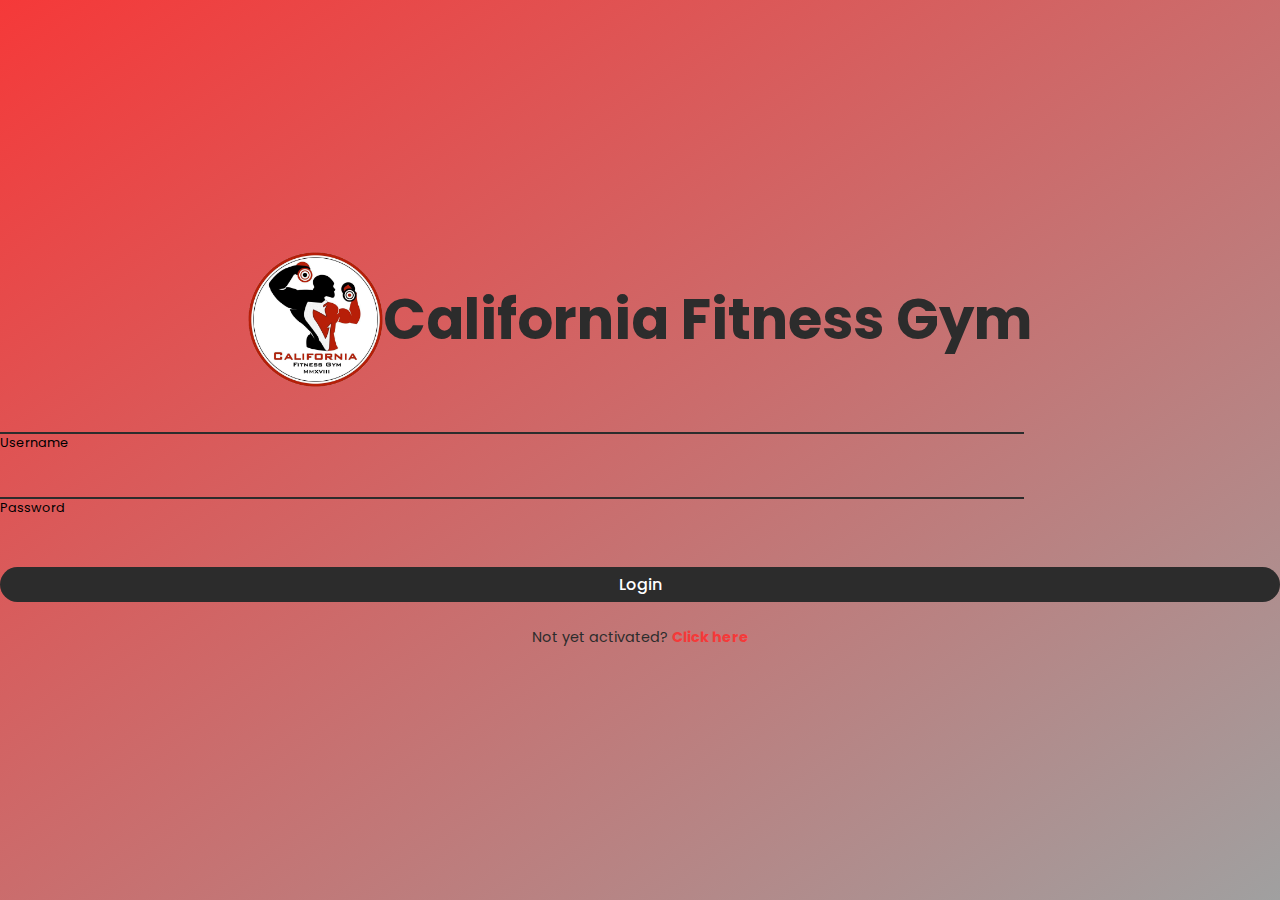
<file: index.html>
<!DOCTYPE html>
<html lang="en">
<head>
  <meta charset="UTF-8">
  <meta name="viewport" content="width=device-width, initial-scale=1.0">
  <link href="https://fonts.googleapis.com/css2?family=Poppins:wght@300;400;500;700;800&display=swap" rel="stylesheet">
  <link rel="stylesheet" href="./css/style.css">
  <link rel="icon" href="./img/gym_logo.png">
  <title>California Fitness Gym - Members</title>
  <style>
    .form-field {
      width: 80vw;
    }

    input {
      border-radius: 0 !important;
    }
  </style>
</head>
<body>
  <div class="full-page-loader" id="loader">
    <div class="loader"></div>
  </div>
  <main>
    <div class="logo">
      <img src="./img/gym_logo.png" alt="gym-logo">
      <p>California Fitness Gym</p>
    </div>
    <div class="sign-in">
      <div class="form-field">
        <input class="form-input" type="text" name="username">
        <label for="username">Username</label>
      </div>
      <div class="form-field">
        <input class="form-input" type="password" name="password">
        <label for="password">Password</label>
      </div>
      <button class="btn" id="login">Login</button>
    </div>
    <div class="activate">
      <p>Not yet activated? <span><a href="#" id="activate" class="text-red">Click here</a></span></p>
    </div>
  </main>

  <script>
    document.getElementById('activate').onclick = () => {
      document.getElementById('loader').style.display = 'flex';
      setTimeout(() => {
        window.location.href = './pages/activate.html';
      }, 500);
    }

    document.getElementById('login').onclick = () => {
      document.getElementById('loader').style.display = 'flex';
      setTimeout(() => {
        window.location.href = './pages/profile.html';
      }, 500);
    }
  </script>
</body>
</html>
</file>
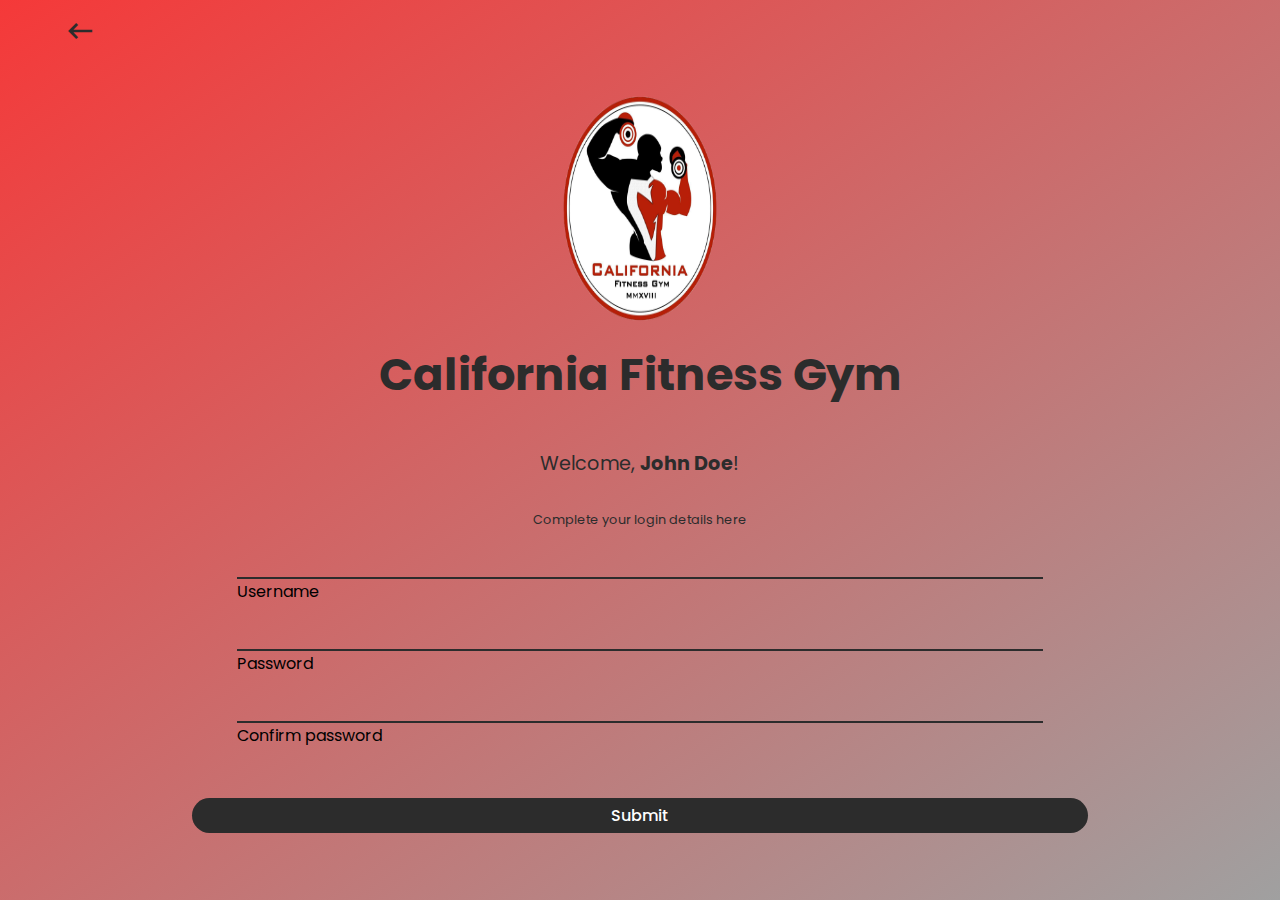
<file: pages/act-info.html>
<!DOCTYPE html>
<html lang="en">
<head>
  <meta charset="UTF-8">
  <meta name="viewport" content="width=device-width, initial-scale=1.0">
  <link href="https://fonts.googleapis.com/css2?family=Poppins:wght@300;400;500;700;800&display=swap" rel="stylesheet">
  <link rel="stylesheet" href="./../css/activate.css">
  <link rel="icon" href="./../img/gym_logo.png">
  <link href="https://fonts.googleapis.com/icon?family=Material+Icons" rel="stylesheet">
  <title>Activate</title>
  <style>
    .logo {
      margin-top: 0 !important;
      margin-bottom: 0 !important;
    }

    img {
      margin-top: 0 !important;
    }
  </style>
</head>
<body>
  <!-- Success Modal -->
  <div class="modal" id="modal">
    <div class="modal-sm">
      <h2 class="fw-normal text-center">Success!</h2>
      <br>
      <small>You have successfully activated your account! You will be redirected back to the login page.</small>
    </div>
  </div>

  <!-- Main -->
  <main>
    <div class="back">
      <a href="./../index.html"><i class="material-icons" style="font-size: 32px">keyboard_backspace</i></a>
    </div>
    <div class="logo">
      <img src="./../img/gym_logo.png" alt="gym-logo">
      <p>California Fitness Gym</p>
    </div>
    <div class="container">
      <div class="text-center">Welcome, <b>John Doe</b>! </div>
      <br>

      <div class="text-center">
        <small>
          Complete your login details here
        </small>
      </div>
      <div class="form-field">
        <input type="text" class="form-input" name="username">
        <label for="username">Username</label>
        <input type="text" class="form-input" name="password">
        <label for="password">Password</label>
        <input type="text" class="form-input" name="conf-password">
        <label for="conf-password">Confirm password</label>
      </div>
      <button class="btn" id="btn">Submit</button>
    </div>
  </main>

  <script>
    document.getElementById('btn').onclick = () => {
      document.getElementById('modal').style.display = 'flex';
      setTimeout(() => {
        window.location.href = "./../index.html";
      }, 3000);
    }
  </script>
</body>
</html>
</file>
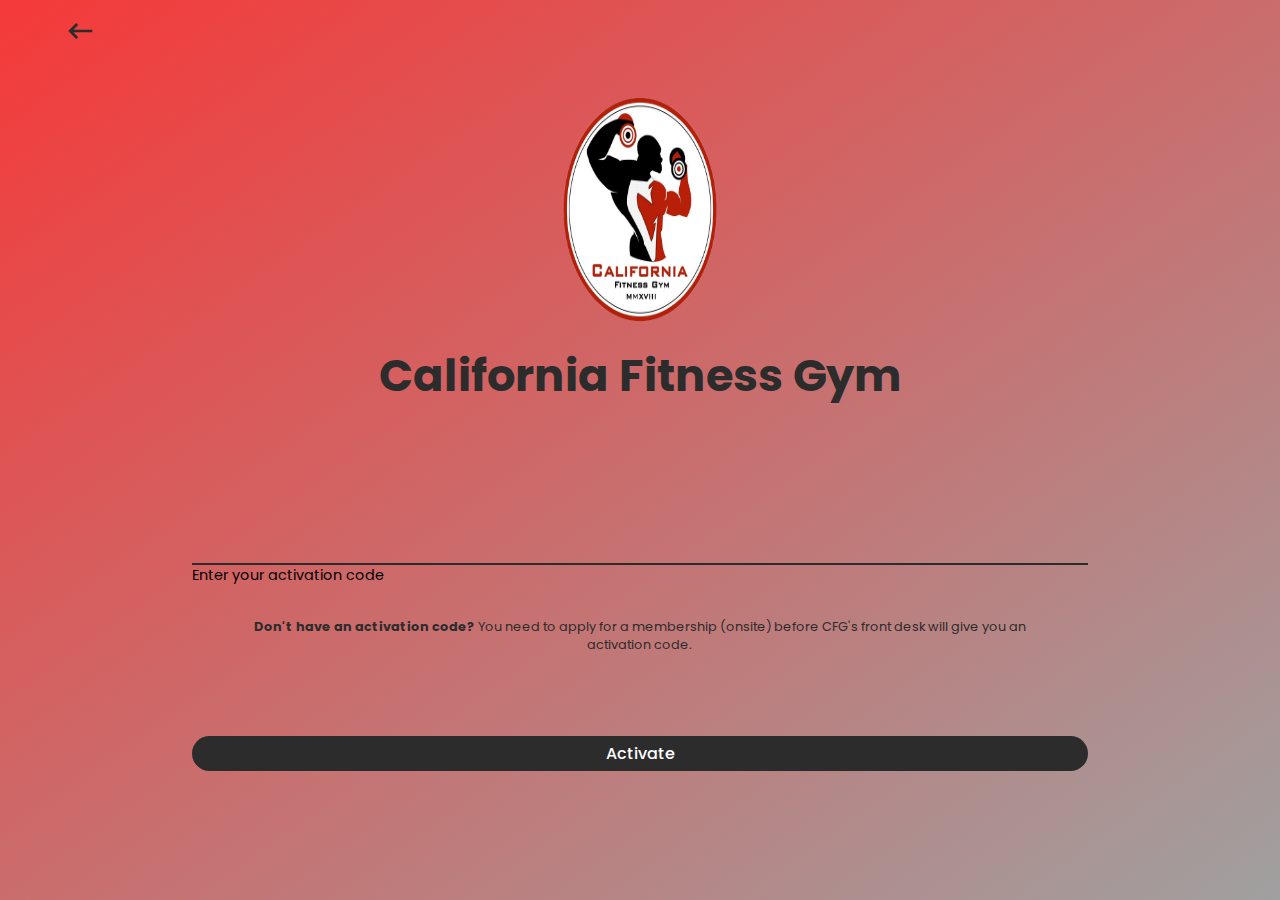
<file: pages/activate.html>
<!DOCTYPE html>
<html lang="en">
<head>
  <meta charset="UTF-8">
  <meta name="viewport" content="width=device-width, initial-scale=1.0">
  <link href="https://fonts.googleapis.com/css2?family=Poppins:wght@300;400;500;700;800&display=swap" rel="stylesheet">
  <link rel="stylesheet" href="./../css/activate.css">
  <link rel="icon" href="./../img/gym_logo.png">
  <link href="https://fonts.googleapis.com/icon?family=Material+Icons" rel="stylesheet">
  <title>Activate</title>
</head>
<body>
  <!-- Activate Modal -->
  <div class="modal" id="modal">
    <div class="modal-sm">
      <h3 class="fw-normal">Activation code successful!</h3>
      <br>
      <small>You will be redirected to another page. Please wait...</small>
    </div>
  </div>

  <!-- Main -->
  <main>
    <div class="back">
      <a href="./../index.html"><i class="material-icons" style="font-size: 32px">keyboard_backspace</i></a>
    </div>
    <div class="logo">
      <img src="./../img/gym_logo.png" alt="gym-logo">
      <p>California Fitness Gym</p>
    </div>
    <div class="container form-field">
      <input type="text" class="form-input" name="act-code">
      <label for="act-code" class="form-label" style="font-size: .9em;">Enter your activation code</label>
      <div>
        <p><b>Don't have an activation code?</b> You need to apply for a membership (onsite) before CFG's front desk
          will give you an activation code.</p>
      </div>
      <button class="btn">Activate</button>
    </div>
    <div style="height: 50px"></div>
  </main>

  <script>
    document.getElementsByTagName('button')[0].onclick = () => {
      document.getElementById('modal').style.display = 'flex';
      setTimeout(() => {
        window.location.href = "./act-info.html";
      }, 3000)
    }
  </script>
</body>
</html>
</file>
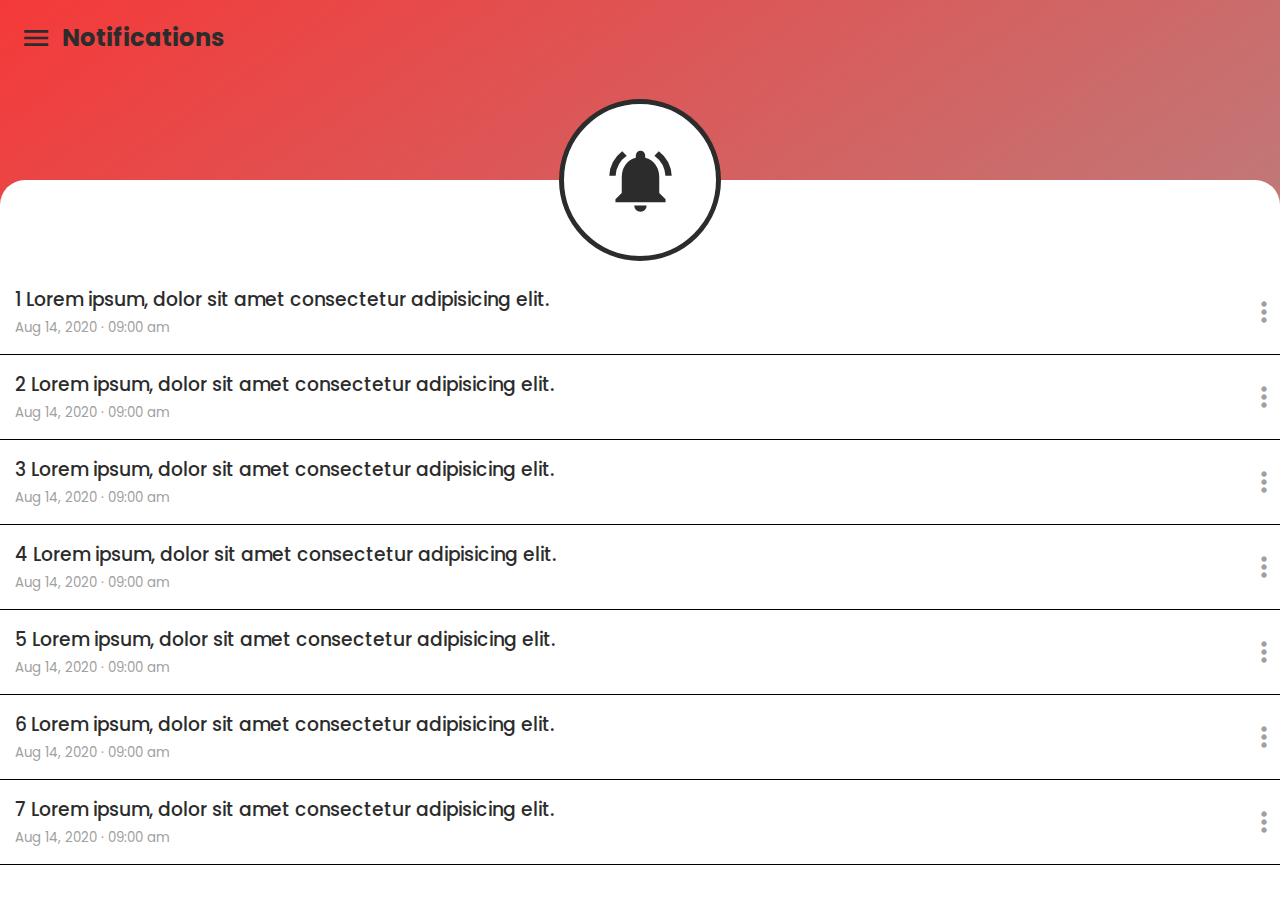
<file: pages/notifications.html>
<!DOCTYPE html>
<html lang="en">
<head>
  <meta charset="UTF-8">
  <meta name="viewport" content="width=device-width, initial-scale=1.0">
  <title>Promo Page</title>
  <link href="https://fonts.googleapis.com/css2?family=Poppins:wght@300;400;500;700;800&display=swap" rel="stylesheet">
  <link rel="stylesheet" href="./../css/default.css">
  <link rel="icon" href="./../img/gym_logo.png">
  <link href="https://fonts.googleapis.com/icon?family=Material+Icons" rel="stylesheet">

  <style>
    .main-cont {
      padding: 0 !important;
    }

    .notif-content {
      margin-top: 10vh;
      width: 100% !important;
      min-height: 60vh;
    }

    .no-notifs {
      display: none;
      justify-content: center;
      align-items: center;
      flex-direction: column;
    }

    .list-tile {
      display: flex;
      justify-content: space-between;
      border-bottom: 1px solid black;
    }

    .left {
      padding: 15px;
    }

    .right {
      display: flex;
      justify-content: center;
      align-items: center;
    }

    .right i {
      position: relative;
    }

    .popup {
      width: 200px;
      height: 40px;
      padding: 5px;
      background-color: white;
      z-index: 10 !important;
      border-radius: 5px;
      box-shadow: black 1px 1px 10px;
      position: absolute;
      right: 0;
      display: none;
      align-items: center;
    }
  </style>
</head>
<body>
  <div class="popup" id="popup">
    Delete notification
  </div>
  <!-- Logout confirmation modal -->
  <div class="modal" id="logout-modal">
    <div class="modal-sm">
      <p class="fw-600">Are you sure you want to logout?</p>
      <div style="height: 50px"></div>
      <div class="modal-footer">
        <a href="#" id="confirm-logout" class="text-red fw-600">Logout</a>
        <a href="#" id="cancel-logout">Cancel</a>
      </div>
    </div>
  </div>
  <div class="sidebar" id="sidebar">
    <i class="material-icons" style="font-size: 32px" id="back">keyboard_backspace</i>
    <div class="items">
      <a href="./profile.html">
        <span>
          <i class="material-icons">account_circle</i>
          <h2>Profile</h2>
        </span>
      </a>
      <a href="./pay.html">
        <span>
          <i class="material-icons">payment</i>
          <h2>Pay</h2>
        </span>
      </a>
      <a href="./promos.html">
        <span>
          <i class="material-icons">shopping_cart</i>
          <h2>Promos</h2>
        </span>
      </a>
      <a href="./payment_history.html">
        <span>
          <i class="material-icons">history</i>
          <h2>Payment History</h2>
        </span>
      </a>
      <a href="./program.html">
        <span>
          <i class="material-icons">settings</i>
          <h2>Program</h2>
        </span>
      </a>
      <a href="#" class="active">
        <span>
          <i class="material-icons">notifications_active</i>
          <h2>Notifications</h2>
        </span>
      </a>
      <a href="./tutorial.html">
        <span>
          <i class="material-icons">slow_motion_video</i>
          <h2>Tutorials</h2>
        </span>
      </a>
    </div>
    <div class="logout">
      <button class="btn btn-red" style="width: 80%" id="logout-btn">Logout</button>
    </div>
  </div>
  <main>
    <div class="menu">
      <i class="material-icons" style="font-size: 32px;" id="menu">menu</i>
      <h2>Notifications</h2>
    </div>
    <div class="icon-div">
      <div class="icon-cont">
        <i class="material-icons">notifications_active</i>
      </div>
    </div>
    <div class="main-cont">
      <div class="notif-content" id="notif-content">
        <div class="no-notifs" id="no-notif">
          <i class="material-icons text-disabled" style="font-size: 200px;">notifications_off</i>
          <h3 class="text-disabled fw-500">You have no new notifications</h3>
        </div>
        <div class="list-tile" id='1'>
          <div class="left">
            <h3 class="notif-message fw-500">
              1 Lorem ipsum, dolor sit amet consectetur adipisicing elit. 
            </h3>
            <small class="text-disabled">Aug 14, 2020 · 09:00 am</small>
          </div>
          <div class="right">
            <i class="material-icons text-disabled notif-more" data-id="1" style="font-size: 32px">more_vert</i>
          </div>
        </div>
        <div class="list-tile" id='2'>
          <div class="left">
            <h3 class="notif-message fw-500">
              2 Lorem ipsum, dolor sit amet consectetur adipisicing elit. 
            </h3>
            <small class="text-disabled">Aug 14, 2020 · 09:00 am</small>
          </div>
          <div class="right">
            <i class="material-icons text-disabled notif-more" data-id="2" style="font-size: 32px">more_vert</i>
          </div>
        </div>
        <div class="list-tile" id='3'>
          <div class="left">
            <h3 class="notif-message fw-500">
              3 Lorem ipsum, dolor sit amet consectetur adipisicing elit. 
            </h3>
            <small class="text-disabled">Aug 14, 2020 · 09:00 am</small>
          </div>
          <div class="right">
            <i class="material-icons text-disabled notif-more" data-id="3" style="font-size: 32px">more_vert</i>
          </div>
        </div>
        <div class="list-tile" id='4'>
          <div class="left">
            <h3 class="notif-message fw-500">
              4 Lorem ipsum, dolor sit amet consectetur adipisicing elit. 
            </h3>
            <small class="text-disabled">Aug 14, 2020 · 09:00 am</small>
          </div>
          <div class="right">
            <i class="material-icons text-disabled notif-more" data-id="4" style="font-size: 32px">more_vert</i>
          </div>
        </div>
        <div class="list-tile" id='5'>
          <div class="left">
            <h3 class="notif-message fw-500">
              5 Lorem ipsum, dolor sit amet consectetur adipisicing elit. 
            </h3>
            <small class="text-disabled">Aug 14, 2020 · 09:00 am</small>
          </div>
          <div class="right">
            <i class="material-icons text-disabled notif-more" data-id="5" style="font-size: 32px">more_vert</i>
          </div>
        </div>
        <div class="list-tile" id='6'>
          <div class="left">
            <h3 class="notif-message fw-500">
              6 Lorem ipsum, dolor sit amet consectetur adipisicing elit. 
            </h3>
            <small class="text-disabled">Aug 14, 2020 · 09:00 am</small>
          </div>
          <div class="right">
            <i class="material-icons text-disabled notif-more" data-id="6" style="font-size: 32px">more_vert</i>
          </div>
        </div>
        <div class="list-tile" id='7' id="asdf">
          <div class="left">
            <h3 class="notif-message fw-500">
              7 Lorem ipsum, dolor sit amet consectetur adipisicing elit. 
            </h3>
            <small class="text-disabled">Aug 14, 2020 · 09:00 am</small>
          </div>
          <div class="right">
            <i class="material-icons text-disabled notif-more" data-id="7" style="font-size: 32px">more_vert</i>
          </div>
        </div>
      </div>
    </div>
  </main>

  <script src="./../js/sidebar.js"></script>
  <script>
    window.onload = () => {
      if(document.getElementsByClassName('list-tile').length == 0) {
        let content = document.getElementById('notif-content');
        content.style.display = 'flex';
        content.style.justifyContent = 'center';
        content.style.alignItems = 'center';
        document.getElementById('no-notif').style.display = 'flex';
      } else {
        let content = document.getElementById('notif-content');
        content.style.display = 'block';
      }

      // popup
      let mores = document.getElementsByClassName('notif-more');
      let popup = document.getElementById('popup');
      for(let i = 0; i < mores.length; i++) {
        mores[i].addEventListener('click', (e) => {
          id = e.target.parentNode.parentNode.id;
          position = e.target.getBoundingClientRect().top;
          popup.style.top = `${position + 30}px`;
          popup.style.display = 'flex';
          document.getElementsByTagName('main')[0].style.overflow = 'hidden';
        });
      }
      
      popup.onclick = () => {
        document.getElementById(id).remove();
        popup.style.display = 'none';     
        if(document.getElementsByClassName('list-tile').length == 0) {
          let content = document.getElementById('notif-content');
          content.style.display = 'flex';
          content.style.justifyContent = 'center';
          content.style.alignItems = 'center';
          document.getElementById('no-notif').style.display = 'flex';
        } else {
          let content = document.getElementById('notif-content');
          content.style.display = 'block';
        }
      }

      document.onpointerdown = (e) => {
        if(e.target != popup) {
          if(popup.style.display == 'flex') {
            popup.style.display = 'none';
          }
        }
      }
    }
  </script>

</body>
</html>
</file>
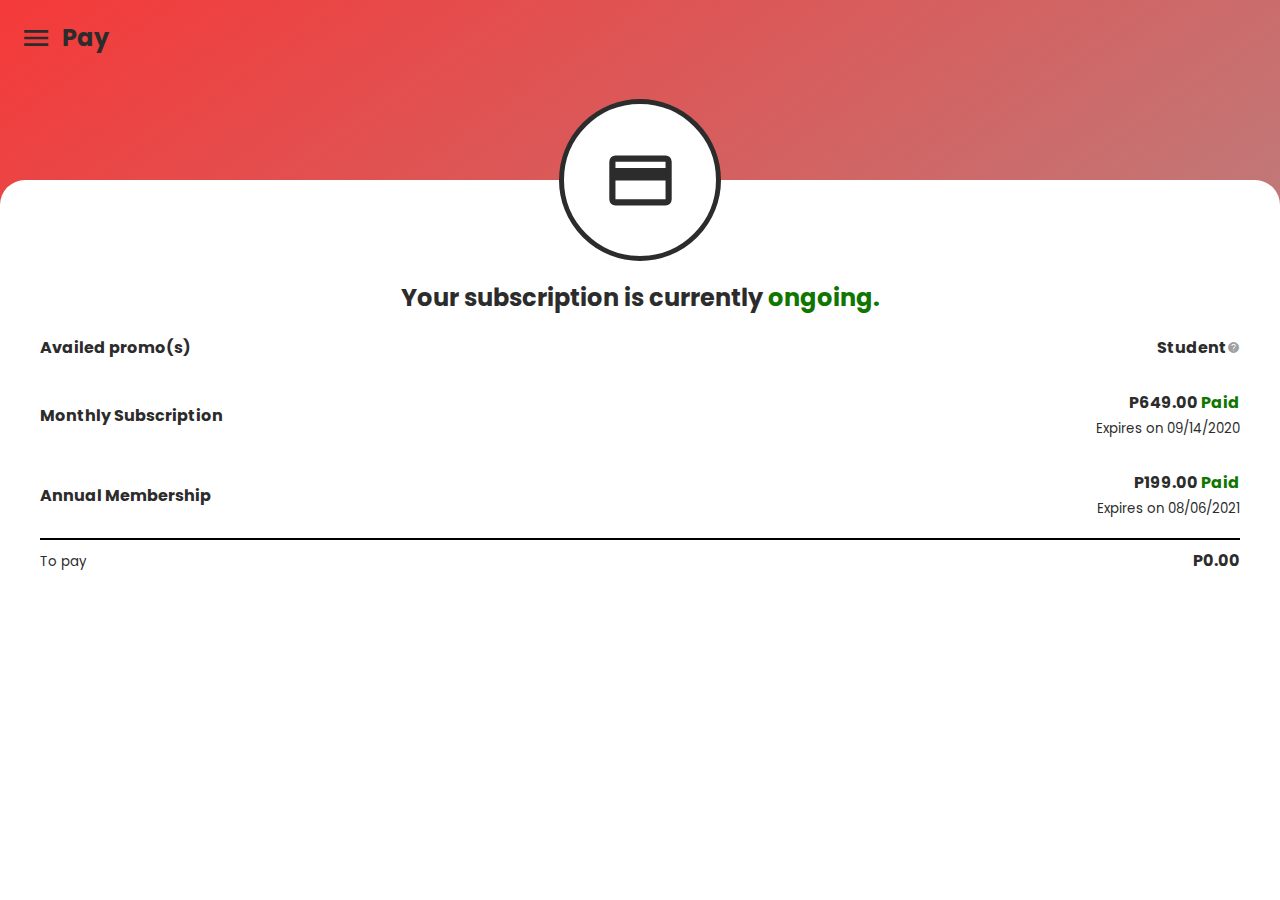
<file: pages/pay.html>
<!DOCTYPE html>
<html lang="en">
<head>
  <meta charset="UTF-8">
  <meta name="viewport" content="width=device-width, initial-scale=1.0">
  <title>Pay Page</title>
  <link href="https://fonts.googleapis.com/css2?family=Poppins:wght@300;400;500;700;800&display=swap" rel="stylesheet">
  <link rel="stylesheet" href="./../css/default.css">
  <link rel="icon" href="./../img/gym_logo.png">
  <link href="https://fonts.googleapis.com/icon?family=Material+Icons" rel="stylesheet">

  <style>
    .sub-cont {
      width: 100%;
      margin-top: 40px;
    }

    .modal-footer-btn {
      display: flex;
      justify-content: center;
      padding: 20px 20px 0 20px;
      width: 80%;
    }

    .list-div {
      margin-top: 20px;
      margin-bottom: 10px;
      display: flex;
      align-items: center;
      justify-content: space-between;
      width: 100%;
    }

    .list-item.left {
      width: 50%;
      text-align: left;
    }

    .list-item.right {
      width: 50%;
      text-align: right;
    }
  </style>
</head>
<body>
  <!-- Logout confirmation modal -->
  <div class="modal" id="logout-modal">
    <div class="modal-sm">
      <p class="fw-600">Are you sure you want to logout?</p>
      <div style="height: 50px"></div>
      <div class="modal-footer">
        <a href="#" id="confirm-logout" class="text-red fw-600">Logout</a>
        <a href="#" id="cancel-logout">Cancel</a>
      </div>
    </div>
  </div>
  <div class="sidebar" id="sidebar">
    <i class="material-icons" style="font-size: 32px" id="back">keyboard_backspace</i>
    <div class="items">
      <a href="./profile.html">
        <span>
          <i class="material-icons">account_circle</i>
          <h2>Profile</h2>
        </span>
      </a>
      <a href="#">
        <span class="active">
          <i class="material-icons">payment</i>
          <h2>Pay</h2>
        </span>
      </a>
      <a href="./promos.html">
        <span>
          <i class="material-icons">shopping_cart</i>
          <h2>Promos</h2>
        </span>
      </a>
      <a href="./payment_history.html">
        <span>
          <i class="material-icons">history</i>
          <h2>Payment History</h2>
        </span>
      </a>
      <a href="./program.html">
        <span>
          <i class="material-icons">settings</i>
          <h2>Program</h2>
        </span>
      </a>
      <a href="./notifications.html">
        <span>
          <i class="material-icons">notifications_active</i>
          <h2>Notifications</h2>
        </span>
      </a>
      <a href="./tutorial.html">
        <span>
          <i class="material-icons">slow_motion_video</i>
          <h2>Tutorials</h2>
        </span>
      </a>
    </div>
    <div class="logout">
      <button class="btn btn-red" style="width: 80%" id="logout-btn">Logout</button>
    </div>
  </div>
  <main>
    <div class="menu">
      <i class="material-icons" style="font-size: 32px;" id="menu">menu</i>
      <h2>Pay</h2>
    </div>
    <div class="icon-div">
      <div class="icon-cont">
        <i class="material-icons">payment</i>
      </div>
    </div>
    <div class="main-cont">
      <div class="content">
        <h2>Your subscription is currently <span class="text-green">ongoing.</span></h2>
        <div class="list-div">
          <div class="list-item left">
            <h4>Availed promo(s)</h4>
          </div>
          <div class="list-item right" style="display: flex; align-items: center !important; justify-content: flex-end;">
            <h4>Student</h4>
            <i class="material-icons text-disabled" style="font-size: 13px">help</i>
          </div>
        </div>
        <div class="list-div">
          <div class="list-item left">
            <h4>Monthly Subscription</h4>
          </div>
          <div class="list-item right">
            <h4>P649.00 <span class="text-green" id="paydate">Paid</span></h4>
            <small>Expires on 09/14/2020</small>
          </div>
        </div>
        <div class="list-div">
          <div class="list-item left">
            <h4>Annual Membership</h4>
          </div>
          <div class="list-item right">
            <h4>P199.00 <span class="text-green" id="paydate">Paid</span></h4>
            <small>Expires on 08/06/2021</small>
          </div>
        </div>
        <hr style="border: 1px solid black; width: 100%">
        <div class="list-div" style="margin-top: 0">
          <div class="list-item left">
            <small>To pay</small>
          </div>
          <div class="list-item right">
            <h4>P0.00</h4>
          </div>
        </div>
        <div id="smart-button-container" style="margin-top: 20px; width: 80vw; z-index: 1">
          <div style="text-align: center;">
            <div id="paypal-button-container"></div>
          </div>
        </div>
      </div>
    </div>
  </main>

  <script src="https://www.paypal.com/sdk/js?client-id=AYXeISRpvW_Zd2FLKTbdaTdMHrJLCGRoNeimz1g9SMBy-_mMNVduiP8fiSpvbd0QF8pXvSe-a7bZOgdn&currency=PHP&disable-funding=credit,card" data-sdk-integration-source="button-factory"></script>
  <script src="https://code.jquery.com/jquery-3.5.1.min.js" integrity="sha256-9/aliU8dGd2tb6OSsuzixeV4y/faTqgFtohetphbbj0=" crossorigin="anonymous"></script>
  <script src="./../js/sidebar.js"></script>
  <script>
    function initPayPalButton() {
      console.log()
      paypal.Buttons({
        style: {
          shape: 'pill',
          color: 'black',
          layout: 'vertical',
          label: 'pay',
        },

        createOrder: function(data, actions) {
          return actions.order.create({
            purchase_units: [
              {
                "amount": 
                { 
                  "currency_code":"PHP",
                  "value": 500
                },
              },
            ]
          });
        },

        onApprove: function(data, actions) {
          return actions.order.capture().then(function(details) {
            console.log(details)
          });
        },

        onError: function(err) {
          console.log(err);
        }
      }).render('#paypal-button-container');
    }
    initPayPalButton();
  </script>
</body>
</html>
</file>
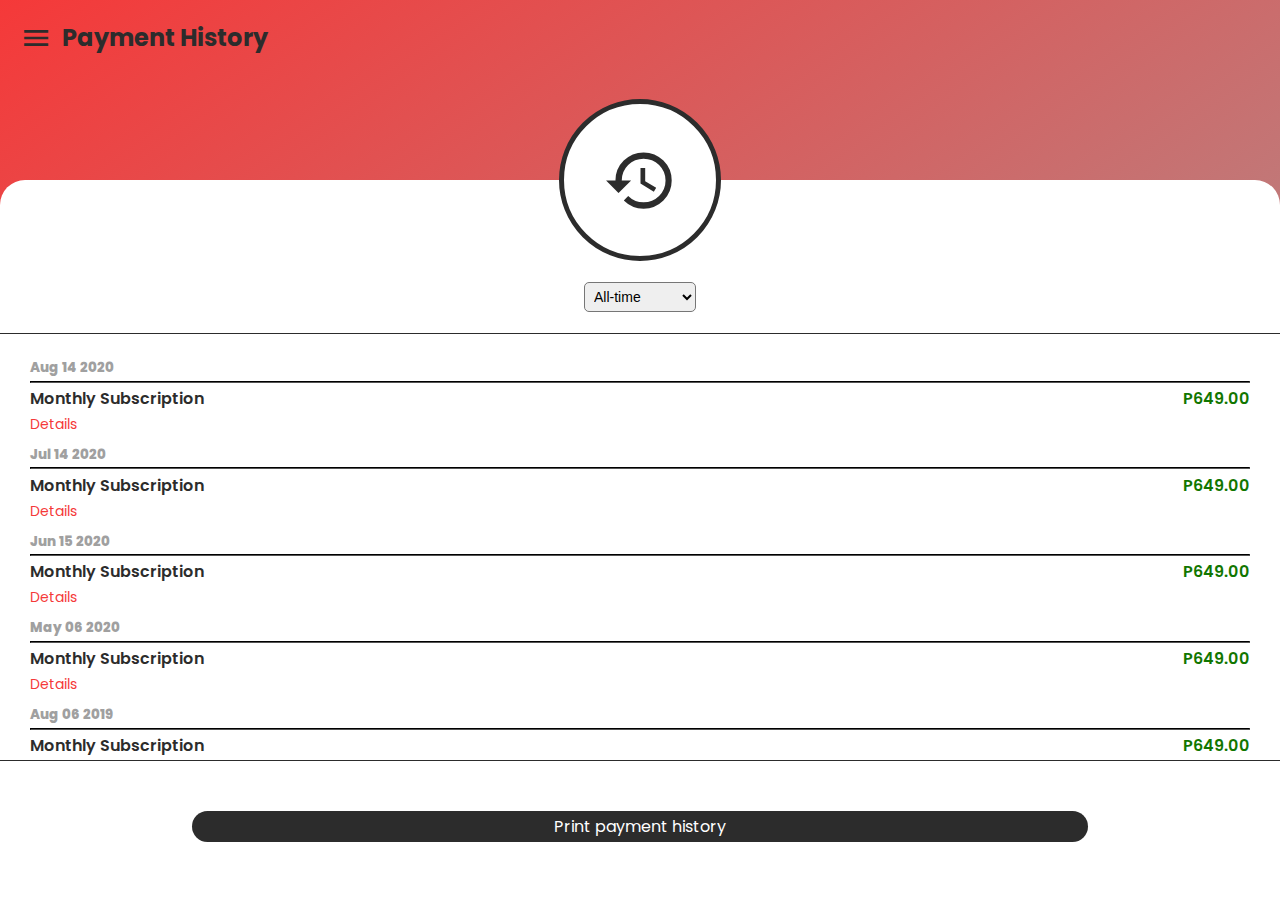
<file: pages/payment_history.html>
<!DOCTYPE html>
<html lang="en">
<head>
  <meta charset="UTF-8">
  <meta name="viewport" content="width=device-width, initial-scale=1.0">
  <title>Promo Page</title>
  <link href="https://fonts.googleapis.com/css2?family=Poppins:wght@300;400;500;700;800&display=swap" rel="stylesheet">
  <link rel="stylesheet" href="./../css/default.css">
  <link rel="icon" href="./../img/gym_logo.png">
  <link href="https://fonts.googleapis.com/icon?family=Material+Icons" rel="stylesheet">

  <style>
    main {
      overflow-y: hidden !important;
    }

    .main-cont {
      padding-left: 0 !important;
    }

    .button-cont {
      width: 100vw;
      padding: 0 !important;
      margin-top: 9vh;
      height: 8vh;
      display: flex;
      justify-content: center;
      align-items: center;
    }

    .button-cont select {
      padding: 5px;
      border-radius: 5px;
      font-size: 14px;
    }

    .history-div {
      border-top: 1px solid #2c2c2c;
      border-bottom: 1px solid #2c2c2c;
      width: 100vw;
      height: 47.5vh;
      overflow-y: scroll;
      overflow-x: hidden;
      padding-top: 20px;
      padding-left: 30px;
      padding-right: 30px;
    }

    .print-cont {
      display: flex;
      justify-content: center;
      align-items: center;
      width: 100vw;
    }

    .print-cont button {
      width: 70%;
    }

    .list-div {
      width: 100%;
      margin-bottom: 5px;
    }

    .list-div hr {
      margin-block-start: 0.1em !important;
      margin-block-end: 0.2em !important;
      border-color: black;
      border-width: 1px;
    }

    .list-div .list-content {
      display: flex;
      justify-content: space-between;
    }

    .list-content a {
      font-size: 14px;
    }
  </style>
</head>
<body>
  <!-- Logout confirmation modal -->
  <div class="modal" id="logout-modal">
    <div class="modal-sm">
      <p class="fw-600">Are you sure you want to logout?</p>
      <div style="height: 50px"></div>
      <div class="modal-footer">
        <a href="#" id="confirm-logout" class="text-red fw-600">Logout</a>
        <a href="#" id="cancel-logout">Cancel</a>
      </div>
    </div>
  </div>
  <div class="sidebar" id="sidebar">
    <i class="material-icons" style="font-size: 32px" id="back">keyboard_backspace</i>
    <div class="items">
      <a href="./profile.html">
        <span>
          <i class="material-icons">account_circle</i>
          <h2>Profile</h2>
        </span>
      </a>
      <a href="./pay.html">
        <span>
          <i class="material-icons">payment</i>
          <h2>Pay</h2>
        </span>
      </a>
      <a href="./promos.html">
        <span>
          <i class="material-icons">shopping_cart</i>
          <h2>Promos</h2>
        </span>
      </a>
      <a href="#" class="active">
        <span>
          <i class="material-icons">history</i>
          <h2>Payment History</h2>
        </span>
      </a>
      <a href="./program.html">
        <span>
          <i class="material-icons">settings</i>
          <h2>Program</h2>
        </span>
      </a>
      <a href="./notifications.html">
        <span>
          <i class="material-icons">notifications_active</i>
          <h2>Notifications</h2>
        </span>
      </a>
      <a href="./tutorial.html">
        <span>
          <i class="material-icons">slow_motion_video</i>
          <h2>Tutorials</h2>
        </span>
      </a>
    </div>
    <div class="logout">
      <button class="btn btn-red" style="width: 80%" id="logout-btn">Logout</button>
    </div>
  </div>
  <main>
    <div class="menu">
      <i class="material-icons" style="font-size: 32px;" id="menu">menu</i>
      <h2>Payment History</h2>
    </div>
    <div class="icon-div">
      <div class="icon-cont">
        <i class="material-icons">history</i>
      </div>
    </div>
    <div class="main-cont">
      <div class="button-cont">
        <select name="timestamp" id="timestamp">
          <option value="alltime" selected>All-time</option>
          <option value="today">Today</option>
          <option value="yesterday">Yesterday</option>
          <option value="last7days">Last 7 days</option>
          <option value="last30days">Last 30 days</option>
        </select>
      </div>
      <div class="history-div">
        <div class="list-div">
          <small class="payment-date fw-800 text-disabled">Aug 14 2020</small>
          <hr>
          <div class="list-content">
            <div class="left">
              <p class="payment-for fw-600">Monthly Subscription</p>
              <a href="#" class="text-red">Details</a>
            </div>
            <div class="right">
              <p class="payment-amount fw-600 text-green">P649.00</p>
            </div>
          </div>
        </div>
        <div class="list-div">
          <small class="payment-date fw-800 text-disabled">Jul 14 2020</small>
          <hr>
          <div class="list-content">
            <div class="left">
              <p class="payment-for fw-600">Monthly Subscription</p>
              <a href="#" class="text-red">Details</a>
            </div>
            <div class="right">
              <p class="payment-amount fw-600 text-green">P649.00</p>
            </div>
          </div>
        </div>
        <div class="list-div">
          <small class="payment-date fw-800 text-disabled">Jun 15 2020</small>
          <hr>
          <div class="list-content">
            <div class="left">
              <p class="payment-for fw-600">Monthly Subscription</p>
              <a href="#" class="text-red">Details</a>
            </div>
            <div class="right">
              <p class="payment-amount fw-600 text-green">P649.00</p>
            </div>
          </div>
        </div>
        <div class="list-div">
          <small class="payment-date fw-800 text-disabled">May 06 2020</small>
          <hr>
          <div class="list-content">
            <div class="left">
              <p class="payment-for fw-600">Monthly Subscription</p>
              <a href="#" class="text-red">Details</a>
            </div>
            <div class="right">
              <p class="payment-amount fw-600 text-green">P649.00</p>
            </div>
          </div>
        </div>
        <div class="list-div">
          <small class="payment-date fw-800 text-disabled">Aug 06 2019</small>
          <hr>
          <div class="list-content">
            <div class="left">
              <p class="payment-for fw-600">Monthly Subscription</p>
              <a href="#" class="text-red">Details</a>
            </div>
            <div class="right">
              <p class="payment-amount fw-600 text-green">P649.00</p>
            </div>
          </div>
          <div class="list-content">
            <div class="left">
              <p class="payment-for fw-600">Annual Membership</p>
              <a href="#" class="text-red">Details</a>
            </div>
            <div class="right">
              <p class="payment-amount fw-600 text-green">P199.00</p>
            </div>
          </div>
        </div>
      </div>
      <div class="print-cont">
        <button class="btn btn-reg">Print payment history</button>
      </div>
    </div>
  </main>

  <script src="./../js/sidebar.js"></script>
  <script>
    window.onload = () => {

    }
  </script>
</body>
</html>
</file>
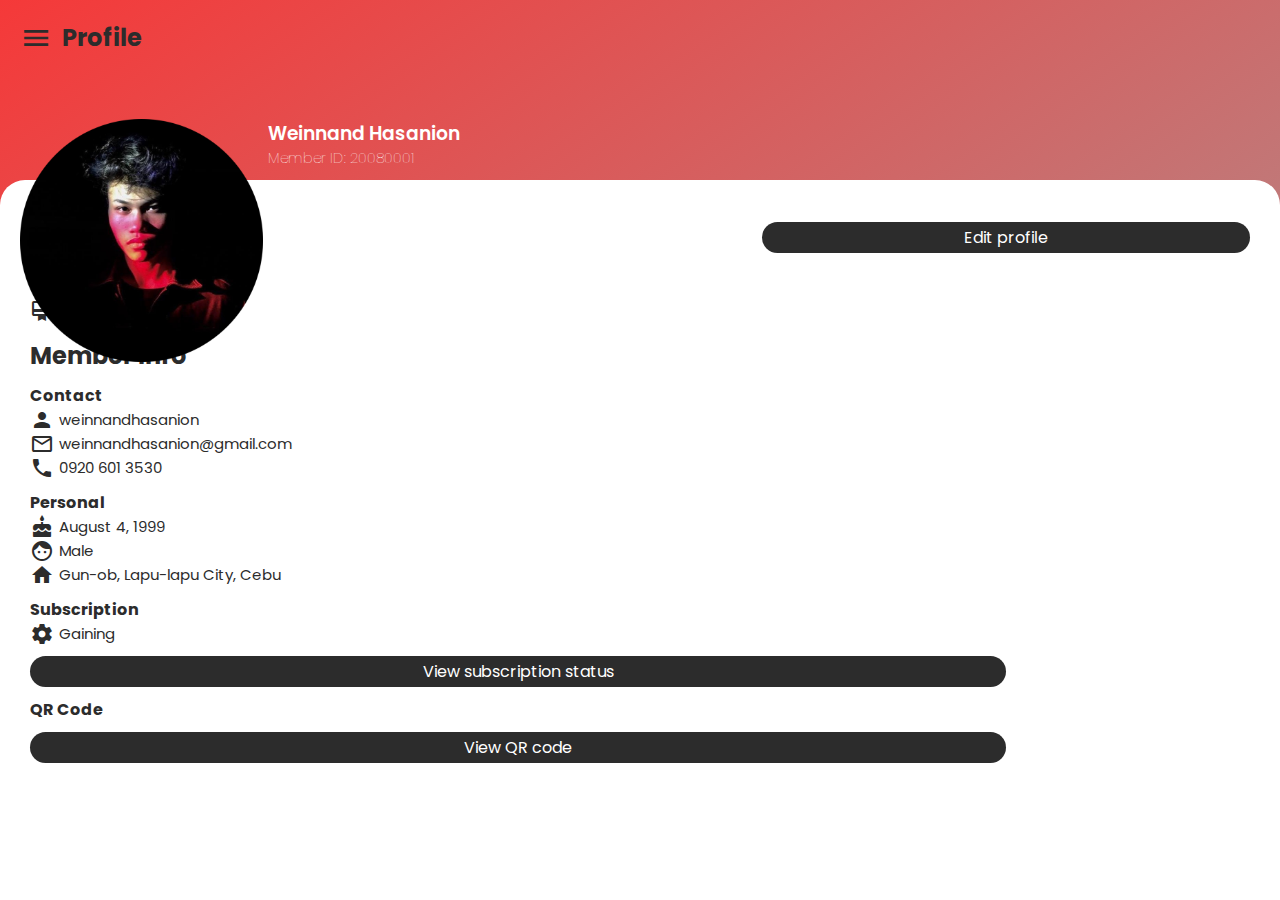
<file: pages/profile.html>
<!DOCTYPE html>
<html lang="en">
<head>
  <meta charset="UTF-8">
  <meta name="viewport" content="width=device-width, initial-scale=1.0">
  <title>Profile Page</title>
  <link href="https://fonts.googleapis.com/css2?family=Poppins:wght@300;400;500;700;800&display=swap" rel="stylesheet">
  <link rel="stylesheet" href="./../css/profile.css">
  <link rel="icon" href="./../img/gym_logo.png">
  <link href="https://fonts.googleapis.com/icon?family=Material+Icons" rel="stylesheet">

  <style>
    .sub-cont {
      width: 100%;
      margin-top: 40px;
    }

    .modal-footer-btn {
      display: flex;
      justify-content: center;
      padding: 20px 20px 0 20px;
      width: 80%;
    }

    .modal-footer-btn a {
      width: 100%;
    }
  </style>
</head>
<body>
  <!-- Logout confirmation modal -->
  <div class="modal" id="logout-modal">
    <div class="modal-sm">
      <p class="fw-600">Are you sure you want to logout?</p>
      <div style="height: 50px"></div>
      <div class="modal-footer">
        <a href="#" id="confirm-logout" class="text-red fw-600">Logout</a>
        <a href="#" id="cancel-logout">Cancel</a>
      </div>
    </div>
  </div>

  <div class="modal" id="subscription-modal">
    <div class="modal-lg">
      <div class="flex-column">
        <div class="close-modal">
          <span href="#" onclick="closeModal(this.parentNode.parentNode.parentNode.parentNode)">&#x2716;</span>
        </div>
        <h2 class="text-center">Your subscription is currently ongoing.</h2>
        <div class="sub-cont">
          <h3>Monthly Subscription</h3>
          <p class="fw-600">Paid</p>
          <p>Last payment: Aug 14, 2020</p>
          <p>Expires on: Sep 14, 2020</p>
        </div>
        <div class="sub-cont">
          <h3>Annual Subscription</h3>
          <p class="fw-600">Paid</p>
          <p>Last payment: Aug 06, 2020</p>
          <p>Expires on: Aug 06, 2021</p>
        </div>
        <div class="modal-footer-btn">
          <a href="./pay.html">
            <button class="btn btn-reg">Go to Pay page</button>
          </a>
        </div>
      </div>
    </div>
  </div>

  <div class="modal" id="qr-modal">
    <div class="modal-lg">
      <div class="flex-column">
        <div class="close-modal">
          <span href="#" onclick="closeModal(this.parentNode.parentNode.parentNode.parentNode)">&#x2716;</span>
        </div>
        <img src="./../img/qrCode.png" alt="" style="height: 250px" id="qr-code" readonly>
        <div style="height: 50px"></div>
        <p class="text-center"><b>This is your QR code.</b> Present this to the gym staff upon entrance to confirm your ongoing subscription.</p>
        <div class="modal-footer-btn">
          <button class="btn btn-reg" id="download-btn">Save as image</button>
        </div>
      </div>
    </div>
  </div>

  <div class="sidebar" id="sidebar">
    <i class="material-icons" style="font-size: 32px" id="back">keyboard_backspace</i>
    <div class="items">
      <a href="#">
        <span class="active">
          <i class="material-icons">account_circle</i>
          <h2>Profile</h2>
        </span>
      </a>
      <a href="./pay.html">
        <span>
          <i class="material-icons">payment</i>
          <h2>Pay</h2>
        </span>
      </a>
      <a href="./promos.html">
        <span>
          <i class="material-icons">shopping_cart</i>
          <h2>Promos</h2>
        </span>
      </a>
      <a href="./payment_history.html">
        <span>
          <i class="material-icons">history</i>
          <h2>Payment History</h2>
        </span>
      </a>
      <a href="./program.html">
        <span>
          <i class="material-icons">settings</i>
          <h2>Program</h2>
        </span>
      </a>
      <a href="./notifications.html">
        <span>
          <i class="material-icons">notifications_active</i>
          <h2>Notifications</h2>
        </span>
      </a>
      <a href="./tutorial.html">
        <span>
          <i class="material-icons">slow_motion_video</i>
          <h2>Tutorials</h2>
        </span>
      </a>
    </div>
    <div class="logout">
      <button class="btn btn-red" style="width: 80%" id="logout-btn">Logout</button>
    </div>
  </div>
  <main>
    <div class="menu">
      <i class="material-icons" style="font-size: 32px;" id="menu">menu</i>
      <h2>Profile</h2>
    </div>
    <div class="profile-cont">
      <img src="./../img/profile_pic.png" alt="profile_pic">
      <div class="name-id">
        <h3 class="profile-name fw-600 text-white" id="name">Weinnand Hasanion</h3>
        <h4 class="profile-id fw-100 text-white">Member ID: 20080001</h4>
      </div>
    </div>
    <div class="main-cont">
      <div class="edit-btn-cont">
        <button class="btn edit-btn btn-reg">Edit profile</button>
      </div>
      <div class="profile-details">
        <span>
          <i class="material-icons">date_range</i>
          <small>Member since Aug 2019</small>
        </span>
        <span>
          <i class="material-icons">card_membership</i>
          <small>Subscription ongoing</small>
        </span>
      </div>
      <div class="member-info">
        <h2>Member Info</h2>
        <div class="details">
          <h4>Contact</h4>
          <span>
            <i class="material-icons">person</i>
            <p>weinnandhasanion</p>
          </span>
          <span>
            <i class="material-icons">mail_outline</i>
            <p>weinnandhasanion@gmail.com</p>
          </span>
          <span>
            <i class="material-icons">phone</i>
            <p>0920 601 3530</p>
          </span>
        </div>
        <div class="details">
          <h4>Personal</h4>
          <span>
            <i class="material-icons">cake</i>
            <p>August 4, 1999</p>
          </span>
          <span>
            <i class="material-icons">face</i>
            <p>Male</p>
          </span>
          <span>
            <i class="material-icons">home</i>
            <p>Gun-ob, Lapu-lapu City, Cebu</p>
          </span>
        </div>
        <div class="details">
          <h4>Subscription</h4>
          <span>
            <i class="material-icons">settings</i>
            <p>Gaining</p>
          </span>
          <button class="btn btn-reg" id="subscription-btn">
            View subscription status
          </button>
        </div>
        <div class="details">
          <h4>QR Code</h4>
          <button class="btn btn-reg" id="qr-btn">View QR code</button>
        </div>
      </div>
    </div>
  </main>

  <script src="./../js/FileSaver.js"></script>
  <script src="./../js/sidebar.js"></script>
  <script>
    window.onload = () => {
      let subBtn = document.getElementById('subscription-btn');
      let subModal = document.getElementById('subscription-modal');
      
      // subscription modal
      subBtn.onclick = () => {
        subModal.style.display = 'flex';
        document.addEventListener('click', (e) => {
          if(e.target == subModal) {
            subModal.style.display = 'none';
          }
        });
      }

      let qrBtn = document.getElementById('qr-btn');
      let qrModal = document.getElementById('qr-modal');

      // qr modal
      qrBtn.onclick = () => {
        qrModal.style.display = 'flex';
        document.addEventListener('click', (e) => {
          if(e.target == qrModal) {
            qrModal.style.display = 'none';
          }
        });
      }

      let downloadBtn = document.getElementById('download-btn');
      let qr = document.getElementById('qr-code');

      downloadBtn.onclick = () => {
        let path = qr.getAttribute('src');
        let fileName = 'qr-code';

        saveAs(path, fileName);
      }

      closeModal = (elem) => {
        elem.style.display = 'none';
      }
    }
  </script>
</body>
</html>
</file>
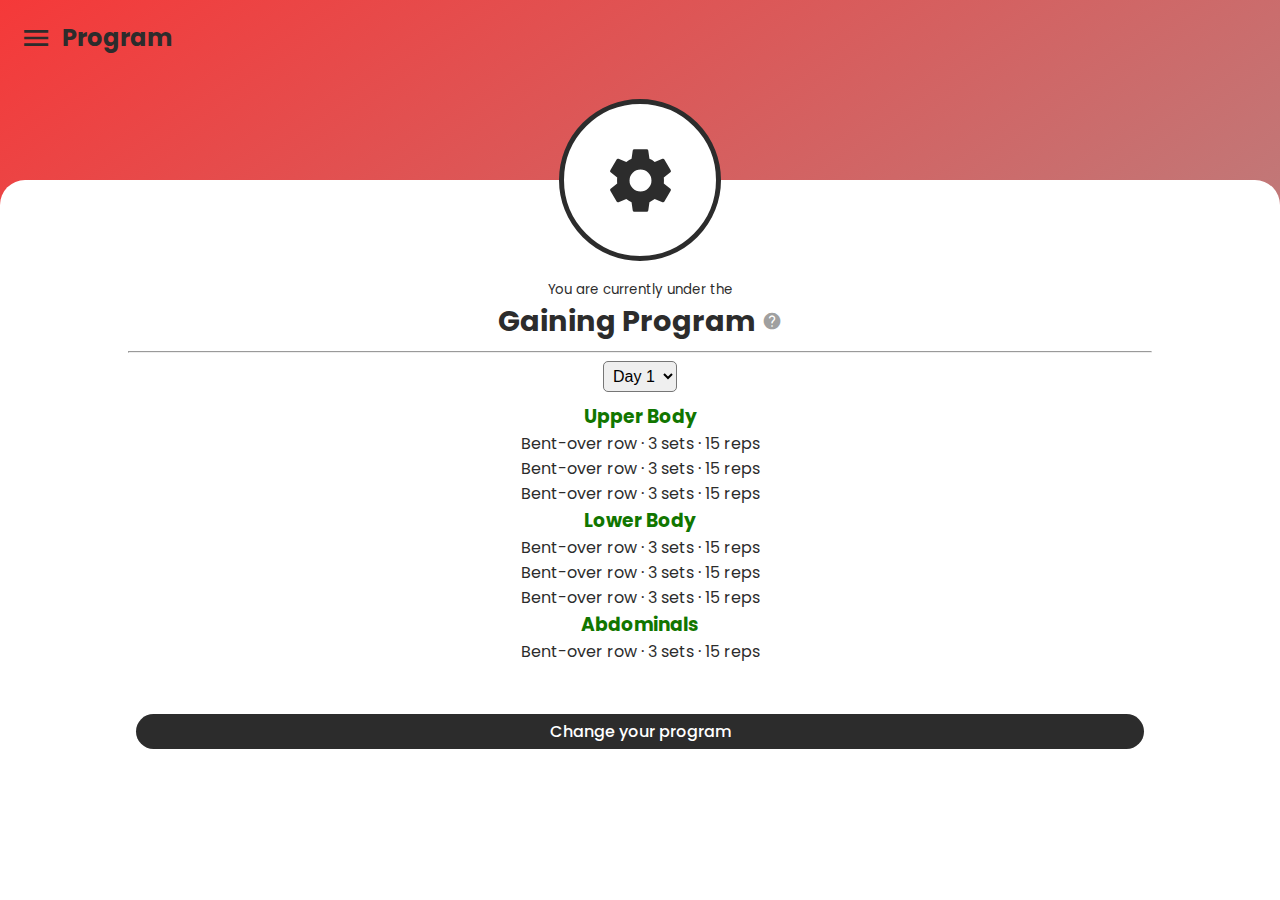
<file: pages/program.html>
<!DOCTYPE html>
<html lang="en">
<head>
  <meta charset="UTF-8">
  <meta name="viewport" content="width=device-width, initial-scale=1.0">
  <title>Promo Page</title>
  <link href="https://fonts.googleapis.com/css2?family=Poppins:wght@300;400;500;700;800&display=swap" rel="stylesheet">
  <link rel="stylesheet" href="./../css/default.css">
  <link rel="icon" href="./../img/gym_logo.png">
  <link href="https://fonts.googleapis.com/icon?family=Material+Icons" rel="stylesheet">

  <style>
    .main-cont {
      padding: 0 !important;
    }

    table {
      border: 1px solid black;
      border-collapse: collapse;
      width: 95%;
    }

    th, td {
      border: 1px solid black;
      padding: 3px;
    }

    .content button {
      width: 80%;
    }

    .content > select {
      padding: 5px;
      border-radius: 5px;
      font-size: 16px;
      margin-bottom: 10px;
    }
  </style>
</head>
<body>
  <!-- Logout confirmation modal -->
  <div class="modal" id="logout-modal">
    <div class="modal-sm">
      <p class="fw-600">Are you sure you want to logout?</p>
      <div style="height: 50px"></div>
      <div class="modal-footer">
        <a href="#" id="confirm-logout" class="text-red fw-600">Logout</a>
        <a href="#" id="cancel-logout">Cancel</a>
      </div>
    </div>
  </div>
  <div class="sidebar" id="sidebar">
    <i class="material-icons" style="font-size: 32px" id="back">keyboard_backspace</i>
    <div class="items">
      <a href="./profile.html">
        <span>
          <i class="material-icons">account_circle</i>
          <h2>Profile</h2>
        </span>
      </a>
      <a href="./pay.html">
        <span>
          <i class="material-icons">payment</i>
          <h2>Pay</h2>
        </span>
      </a>
      <a href="./promos.html">
        <span>
          <i class="material-icons">shopping_cart</i>
          <h2>Promos</h2>
        </span>
      </a>
      <a href="./payment_history.html">
        <span>
          <i class="material-icons">history</i>
          <h2>Payment History</h2>
        </span>
      </a>
      <a href="#" class="active">
        <span>
          <i class="material-icons">settings</i>
          <h2>Program</h2>
        </span>
      </a>
      <a href="./notifications.html">
        <span>
          <i class="material-icons">notifications_active</i>
          <h2>Notifications</h2>
        </span>
      </a>
      <a href="./tutorial.html">
        <span>
          <i class="material-icons">slow_motion_video</i>
          <h2>Tutorials</h2>
        </span>
      </a>
    </div>
    <div class="logout">
      <button class="btn btn-red" style="width: 80%" id="logout-btn">Logout</button>
    </div>
  </div>
  <main>
    <div class="menu">
      <i class="material-icons" style="font-size: 32px;" id="menu">menu</i>
      <h2>Program</h2>
    </div>
    <div class="icon-div">
      <div class="icon-cont">
        <i class="material-icons">settings</i>
      </div>
    </div>
    <div class="main-cont">
      <div class="content">
        <small>You are currently under the</small>
        <div style="display: flex">
          <h2 style="font-size: 1.8em">Gaining Program <i class="material-icons text-disabled" style="font-size: 20px">help</i></h2>
        </div>
        <hr style="width: 80vw;">
        <select id="programDay">
          <option value="1">Day 1</option>
          <option value="2">Day 2</option>
          <option value="3">Day 3</option>
        </select>
        <h3 class="text-green">Upper Body</h3>
        <p id="upper1">Bent-over row &#183; 3 sets &#183; 15 reps</p>
        <p id="upper2">Bent-over row &#183; 3 sets &#183; 15 reps</p>
        <p id="upper3">Bent-over row &#183; 3 sets &#183; 15 reps</p>
        <h3 class="text-green">Lower Body</h3>
        <p id="lower1">Bent-over row &#183; 3 sets &#183; 15 reps</p>
        <p id="lower2">Bent-over row &#183; 3 sets &#183; 15 reps</p>
        <p id="lower3">Bent-over row &#183; 3 sets &#183; 15 reps</p>
        <h3 class="text-green">Abdominals</h3>
        <p id="abdominal">Bent-over row &#183; 3 sets &#183; 15 reps</p>
        <button class="btn">Change your program</button>
      </div>
    </div>
  </main>

  <script src="./../js/sidebar.js"></script>
  <script>
    window.onload = () => {

    }
  </script>
</body>
</html>
</file>
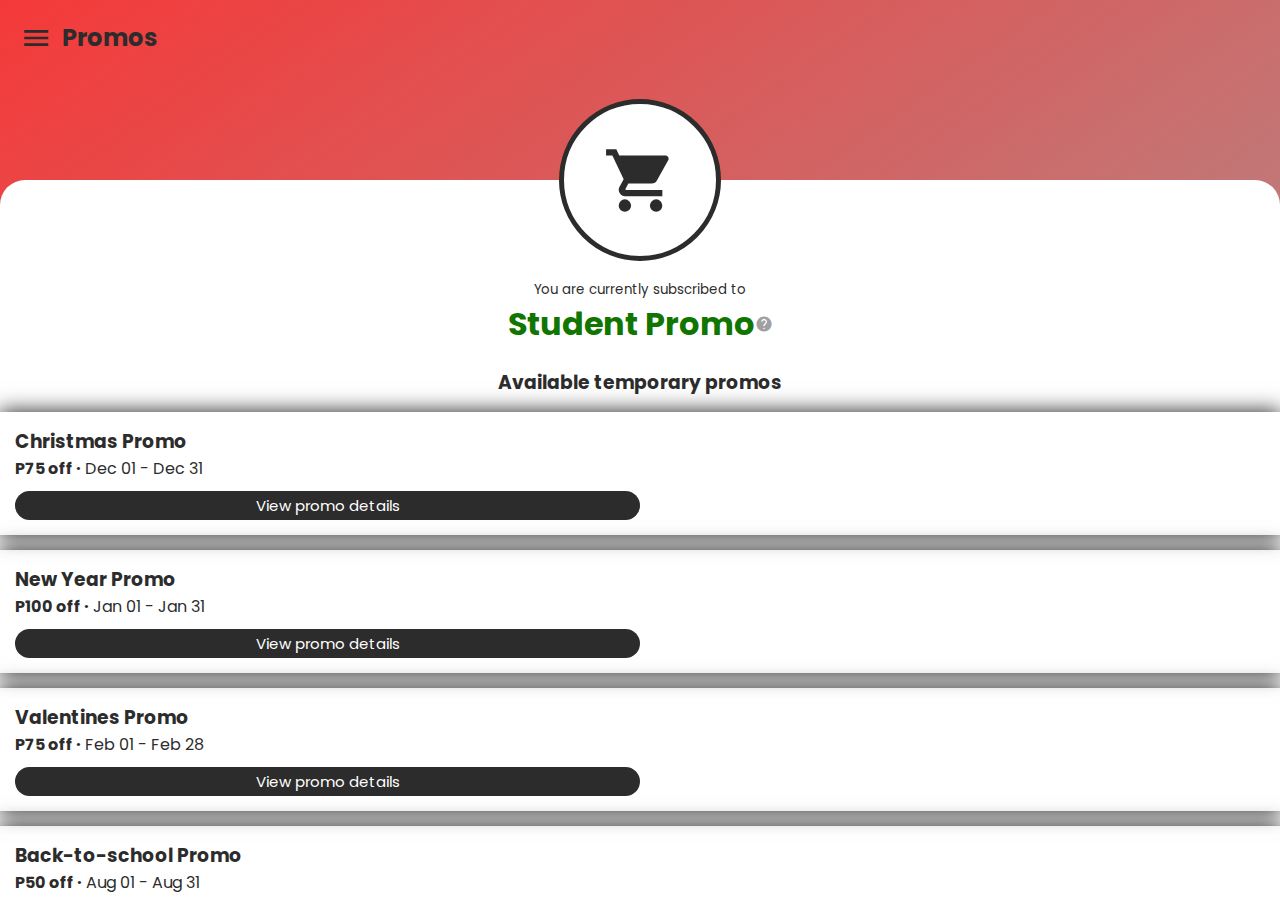
<file: pages/promos.html>
<!DOCTYPE html>
<html lang="en">
<head>
  <meta charset="UTF-8">
  <meta name="viewport" content="width=device-width, initial-scale=1.0">
  <title>Promo Page</title>
  <link href="https://fonts.googleapis.com/css2?family=Poppins:wght@300;400;500;700;800&display=swap" rel="stylesheet">
  <link rel="stylesheet" href="./../css/default.css">
  <link rel="icon" href="./../img/gym_logo.png">
  <link href="https://fonts.googleapis.com/icon?family=Material+Icons" rel="stylesheet">

  <style>
    .sub-cont {
      width: 100%;
      margin-top: 40px;
    }

    .modal-footer-btn {
      display: flex;
      justify-content: center;
      padding: 20px 20px 0 20px;
      width: 100%;
    }

    .promo-div {
      text-align: center;
      width: 100%;
      margin-top: 20px;
    }

    .promo-list-div {
      text-align: left;
      margin-left: -40px;
      width: 100vw;
      padding: 15px;
      margin-top: 15px;
    }

    .promo-list-div button {
      font-size: 15px;
      width: 50%;
      margin: 0 !important;
      margin-top: 10px !important;
    }
  </style>
</head>
<body>
  <div class="modal" id="promo-modal">
    <div class="modal-lg" id="promo-modal-check">
      <div class="close-modal">
        <span href="#" onclick="closeModal()">&#x2716;</span>
      </div>
      <h2 id="promo-name"></h2>
      <p>Lorem ipsum dolor sit amet, consectetur adipisicing elit. 
      Excepturi impedit reiciendis illo vel corrupti porro 
      consectetur optio obcaecati harum delectus quis laborum
      culpa ratione voluptas, ea vitae aliquid rem ab.</p>
      <div class="modal-footer-btn">
        <button class="btn btn-green">Avail promo</button>
      </div>
    </div>

  </div>
  <!-- Logout confirmation modal -->
  <div class="modal" id="logout-modal">
    <div class="modal-sm">
      <p class="fw-600">Are you sure you want to logout?</p>
      <div style="height: 50px"></div>
      <div class="modal-footer">
        <a href="#" id="confirm-logout" class="text-red fw-600">Logout</a>
        <a href="#" id="cancel-logout">Cancel</a>
      </div>
    </div>
  </div>
  <div class="sidebar" id="sidebar">
    <i class="material-icons" style="font-size: 32px" id="back">keyboard_backspace</i>
    <div class="items">
      <a href="./profile.html">
        <span>
          <i class="material-icons">account_circle</i>
          <h2>Profile</h2>
        </span>
      </a>
      <a href="./pay.html">
        <span>
          <i class="material-icons">payment</i>
          <h2>Pay</h2>
        </span>
      </a>
      <a href="#">
        <span class="active">
          <i class="material-icons">shopping_cart</i>
          <h2>Promos</h2>
        </span>
      </a>
      <a href="./payment_history.html">
        <span>
          <i class="material-icons">history</i>
          <h2>Payment History</h2>
        </span>
      </a>
      <a href="./program.html">
        <span>
          <i class="material-icons">settings</i>
          <h2>Program</h2>
        </span>
      </a>
      <a href="./notifications.html">
        <span>
          <i class="material-icons">notifications_active</i>
          <h2>Notifications</h2>
        </span>
      </a>
      <a href="./tutorial.html">
        <span>
          <i class="material-icons">slow_motion_video</i>
          <h2>Tutorials</h2>
        </span>
      </a>
    </div>
    <div class="logout">
      <button class="btn btn-red" style="width: 80%" id="logout-btn">Logout</button>
    </div>
  </div>
  <main>
    <div class="menu">
      <i class="material-icons" style="font-size: 32px;" id="menu">menu</i>
      <h2>Promos</h2>
    </div>
    <div class="icon-div">
      <div class="icon-cont">
        <i class="material-icons">shopping_cart</i>
      </div>
    </div>
    <div class="main-cont">
      <div class="content">
        <small>You are currently subscribed to</small>
        <span style="display: flex; align-items: center;">
          <h1 class="text-green">Student Promo</h1>
          <i class="material-icons text-disabled" style="font-size: 18px">help</i>
        </span>
        <div class="promo-div">
          <h3>Available temporary promos</h3>
          <div class="promo-list-div text-primary shadow-1">
            <h3>Christmas Promo</h3>
            <p><strong>P75 off &#x00B7</strong> Dec 01 - Dec 31</p>
            <button class="btn btn-reg" promo-name="Christmas" onclick="showPromo(this)">View promo details</button>
          </div>
          <div class="promo-list-div text-primary shadow-1">
            <h3>New Year Promo</h3>
            <p><strong>P100 off &#x00B7</strong> Jan 01 - Jan 31</p>
            <button class="btn btn-reg" promo-name="New Year" onclick="showPromo(this)">View promo details</button>
          </div>
          <div class="promo-list-div text-primary shadow-1">
            <h3>Valentines Promo</h3>
            <p><strong>P75 off &#x00B7</strong> Feb 01 - Feb 28</p>
            <button class="btn btn-reg" promo-name="Valentines" onclick="showPromo(this)">View promo details</button>
          </div>
          <div class="promo-list-div text-primary shadow-1">
            <h3>Back-to-school Promo</h3>
            <p><strong>P50 off &#x00B7</strong> Aug 01 - Aug 31</p>
            <button class="btn btn-reg" promo-name="Back-to-school" onclick="showPromo(this)">View promo details</button>
          </div>
        </div>
      </div>
    </div>
  </main>

  <script src="./../js/sidebar.js"></script>
  <script>
    window.onload = () => {
      showPromo = (elem) => {
        let promoModal = document.getElementById('promo-modal');
        let promoName = document.getElementById('promo-name');
        let name = elem.getAttribute('promo-name');

        promoName.innerText = `${name} Promo`;
        promoModal.style.display = 'flex';
      }

      closeModal = () => {
        document.getElementById('promo-modal').style.display = 'none';
      }

      document.addEventListener('click', (evt) => {
        let target = evt.target;
        let modal = document.getElementById('promo-modal');
        let checkModal = document.getElementById('promo-modal-check')
        let buttons = document.getElementsByClassName('btn btn-reg');

        do {
          for(let i = 0; i<buttons.length; i++) {
            if(target == buttons[i] || target == checkModal) {
              return;
            }
          }

          target = target.parentNode;
        } while(target);
        modal.style.display = 'none';
      })
    }
  </script>
</body>
</html>
</file>
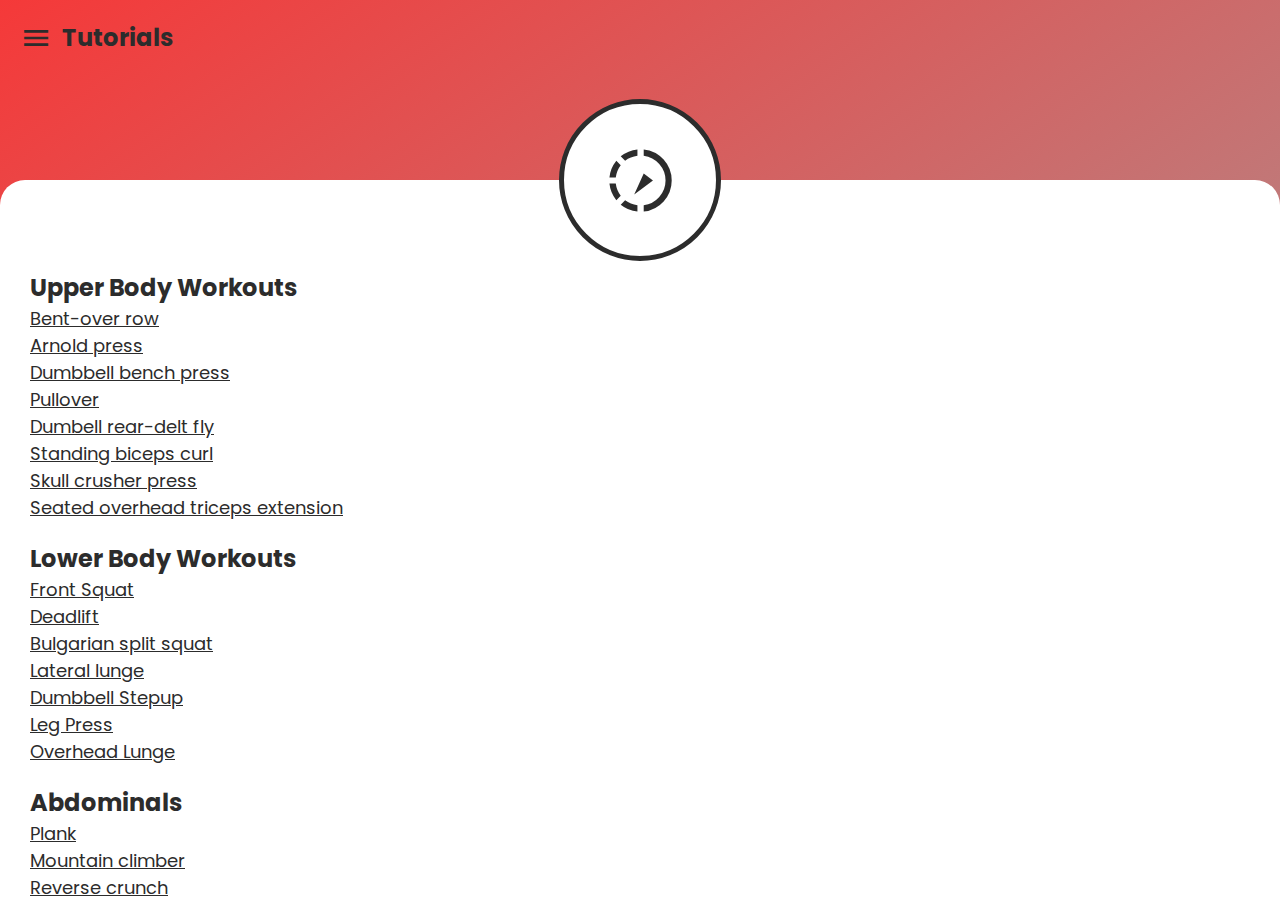
<file: pages/tutorial.html>
<!DOCTYPE html>
<html lang="en">
<head>
  <meta charset="UTF-8">
  <meta name="viewport" content="width=device-width, initial-scale=1.0">
  <title>Promo Page</title>
  <link href="https://fonts.googleapis.com/css2?family=Poppins:wght@300;400;500;700;800&display=swap" rel="stylesheet">
  <link rel="stylesheet" href="./../css/default.css">
  <link rel="icon" href="./../img/gym_logo.png">
  <link href="https://fonts.googleapis.com/icon?family=Material+Icons" rel="stylesheet">

  <style>
    .tutorial-content {
      margin-top: 10vh;
    }

    .cont {
      display: flex;
      flex-direction: column;
      margin-bottom: 20px;
    }

    a {
      text-decoration: underline;
      font-size: 18px;
    }
  </style>
</head>
<body>
  <!-- Logout confirmation modal -->
  <div class="modal" id="logout-modal">
    <div class="modal-sm">
      <p class="fw-600">Are you sure you want to logout?</p>
      <div style="height: 50px"></div>
      <div class="modal-footer">
        <a href="#" id="confirm-logout" class="text-red fw-600">Logout</a>
        <a href="#" id="cancel-logout">Cancel</a>
      </div>
    </div>
  </div>
  <div class="sidebar" id="sidebar">
    <i class="material-icons" style="font-size: 32px" id="back">keyboard_backspace</i>
    <div class="items">
      <a href="./profile.html">
        <span>
          <i class="material-icons">account_circle</i>
          <h2>Profile</h2>
        </span>
      </a>
      <a href="./pay.html">
        <span>
          <i class="material-icons">payment</i>
          <h2>Pay</h2>
        </span>
      </a>
      <a href="./promos.html">
        <span>
          <i class="material-icons">shopping_cart</i>
          <h2>Promos</h2>
        </span>
      </a>
      <a href="./payment_history.html">
        <span>
          <i class="material-icons">history</i>
          <h2>Payment History</h2>
        </span>
      </a>
      <a href="./program.html">
        <span>
          <i class="material-icons">settings</i>
          <h2>Program</h2>
        </span>
      </a>
      <a href="./notifications.html">
        <span>
          <i class="material-icons">notifications_active</i>
          <h2>Notifications</h2>
        </span>
      </a>
      <a href="#" class="active">
        <span>
          <i class="material-icons">slow_motion_video</i>
          <h2>Tutorials</h2>
        </span>
      </a>
    </div>
    <div class="logout">
      <button class="btn btn-red" style="width: 80%" id="logout-btn">Logout</button>
    </div>
  </div>
  <main>
    <div class="menu">
      <i class="material-icons" style="font-size: 32px;" id="menu">menu</i>
      <h2>Tutorials</h2>
    </div>
    <div class="icon-div">
      <div class="icon-cont">
        <i class="material-icons">slow_motion_video</i>
      </div>
    </div>
    <div class="main-cont">
      <div class="tutorial-content">
        <div class="cont">
          <h2>Upper Body Workouts</h2>
          <a href="https://www.youtube.com/watch?v=vT2GjY_Umpw">Bent-over row</a>
          <a href="https://www.youtube.com/watch?v=3ml7BH7mNwQ">Arnold press</a>
          <a href="https://www.youtube.com/watch?v=VmB1G1K7v94">Dumbbell bench press</a>
          <a href="https://www.youtube.com/watch?v=tpLnfSQJ0gg">Pullover</a>
          <a href="https://www.youtube.com/watch?v=ttvfGg9d76c">Dumbell rear-delt fly</a>
          <a href="https://www.youtube.com/watch?v=sAq_ocpRh_I">Standing biceps curl</a>
          <a href="https://www.youtube.com/watch?v=d_KZxkY_0cM">Skull crusher press</a>
          <a href="https://www.youtube.com/watch?v=YbX7Wd8jQ-Q">Seated overhead triceps extension</a>
        </div>
        <div class="cont">
          <h2>Lower Body Workouts</h2>
          <a href="https://www.youtube.com/watch?v=tlfahNdNPPI">Front Squat</a>
          <a href="https://www.youtube.com/watch?v=op9kVnSso6Q">Deadlift</a>
          <a href="https://www.youtube.com/watch?v=2C-uNgKwPLE">Bulgarian split squat</a>
          <a href="https://www.youtube.com/watch?v=LlTUY7PA_BI">Lateral lunge</a>
          <a href="https://www.youtube.com/watch?v=9ZknEYboBOQ">Dumbbell Stepup</a>
          <a href="https://www.youtube.com/watch?v=IZxyjW7MPJQ">Leg Press</a>
          <a href="https://www.youtube.com/watch?v=m6MczOv_Ayg">Overhead Lunge</a>
        </div>
        <div class="cont">
          <h2>Abdominals</h2>
          <a href="https://www.youtube.com/watch?v=pSHjTRCQxIw">Plank</a>
          <a href="https://www.youtube.com/watch?v=De3Gl-nC7IQ">Mountain climber</a>
          <a href="https://www.youtube.com/watch?v=7rRWy7-Gokg">Reverse crunch</a>
          <a href="https://www.youtube.com/watch?v=MCVX9wRd_h0">Dead bug</a>
          <a href="https://www.youtube.com/watch?v=l4kQd9eWclE">Leg raise</a>
          <a href="https://www.youtube.com/watch?v=5Tc7yKQysVQ">Abs roll-out</a>
          <a href="https://www.youtube.com/watch?v=wiFNA3sqjCA">Bird-dog</a>
          <a href="https://www.youtube.com/watch?v=p9hhX_Sx5v0">Hanging knee raise</a>
        </div>
      </div>
    </div>
  </main>

  <script src="./../js/sidebar.js"></script>
  <script>
    window.onload = () => {

    }
  </script>
</body>
</html>
</file>
<file: css/style.css>
html, body {
  margin: 0;
  font-family: 'Poppins', sans-serif;
  background: #bdc3c7;
  /* fallback for old browsers */
  /* Chrome 10-25, Safari 5.1-6 */
  background: -webkit-gradient(linear, left top, right bottom, from(#f53939), to(#a0a0a0));
  background: linear-gradient(to bottom right, #f53939, #a0a0a0);
  /* W3C, IE 10+/ Edge, Firefox 16+, Chrome 26+, Opera 12+, Safari 7+ */
  color: #2c2c2c;
}

a {
  text-decoration: none;
  color: #2c2c2c;
  font-weight: 400;
  -webkit-transition: .3s;
  transition: .3s;
}

a:hover {
  color: white;
  text-decoration: underline;
}

p, h1, h2, h3, h4, h5, h6 {
  margin: 0 !important;
}

.text-center {
  text-align: center !important;
}

.text-primary {
  color: #2c2c2c !important;
}

.text-white {
  color: white !important;
}

.text-lighter {
  color: #4d4d4d !important;
}

.text-red {
  color: #f53939 !important;
}

.text-green {
  color: #117600 !important;
}

.text-disabled {
  color: #A0A0A0 !important;
}

.bg-lighter {
  background: #4d4d4d !important;
}

.bg-green {
  background: #117600 !important;
}

.bg-superlight {
  background: #ebebeb !important;
}

.shadow-1 {
  -webkit-box-shadow: 0 0 20px 1px #2c2c2c;
          box-shadow: 0 0 20px 1px #2c2c2c;
}

.fw-100 {
  font-weight: 100;
}

.fw-200 {
  font-weight: 200;
}

.fw-300 {
  font-weight: 300;
}

.fw-400 {
  font-weight: 400;
}

.fw-500 {
  font-weight: 500;
}

.fw-600 {
  font-weight: 600;
}

.fw-700 {
  font-weight: 700;
}

.fw-800 {
  font-weight: 800;
}

.fw-900 {
  font-weight: 900;
}

.fw-normal {
  font-weight: normal;
}

.fw-lighter {
  font-weight: lighter;
}

.fw-bold {
  font-weight: bold;
}

.modal {
  height: 100vh;
  width: 100vw;
  background: rgba(0, 0, 0, 0.6);
  display: none;
  z-index: 21;
  position: absolute;
  top: 0;
  margin: 0;
  -webkit-box-align: center;
      -ms-flex-align: center;
          align-items: center;
}

.modal .modal-sm {
  width: 60%;
  margin: auto;
  background: white;
  border-radius: 15px;
  padding: 7.5% 5%;
  position: relative;
}

.modal .modal-md {
  width: 75%;
  margin: auto;
  background: white;
  border-radius: 15px;
  padding: 7.5% 5%;
  position: relative;
}

.modal .modal-lg {
  width: 90%;
  margin: auto;
  background: white;
  border-radius: 15px;
  padding: 7.5% 5%;
  position: relative;
}

.modal .modal-footer {
  display: -webkit-box;
  display: -ms-flexbox;
  display: flex;
  -webkit-box-pack: justify;
      -ms-flex-pack: justify;
          justify-content: space-between;
}

.modal .flex-column {
  display: -webkit-box;
  display: -ms-flexbox;
  display: flex;
  -webkit-box-orient: vertical;
  -webkit-box-direction: normal;
      -ms-flex-direction: column;
          flex-direction: column;
  -webkit-box-pack: center;
      -ms-flex-pack: center;
          justify-content: center;
  -webkit-box-align: center;
      -ms-flex-align: center;
          align-items: center;
}

.modal .close-modal {
  display: -webkit-box;
  display: -ms-flexbox;
  display: flex;
  -webkit-box-pack: end;
      -ms-flex-pack: end;
          justify-content: flex-end;
  width: 100%;
}

.form-field {
  display: -webkit-box;
  display: -ms-flexbox;
  display: flex;
  -webkit-box-orient: vertical;
  -webkit-box-direction: normal;
      -ms-flex-direction: column;
          flex-direction: column;
  width: 80vw;
}

.form-field .form-input {
  border-top: 0;
  border-left: 0;
  border-right: 0;
  border-bottom: 2px solid #2c2c2c;
  padding: 5px 5px 5px 0;
  background: transparent;
  -webkit-transition: .3s;
  transition: .3s;
  font-family: 'Poppins', sans-serif;
  font-size: 1.5rem;
  color: #2c2c2c;
}

.form-field .form-input:focus {
  border-bottom: 2px solid white;
  outline: none !important;
  color: white;
}

.form-field .form-input:focus + label {
  color: white;
  font-weight: 700;
}

.form-field label {
  color: black;
  -webkit-transition: .3s;
  transition: .3s;
  font-size: .8rem;
}

html, body {
  margin: 0;
  font-family: 'Poppins', sans-serif;
  background: #bdc3c7;
  /* fallback for old browsers */
  /* Chrome 10-25, Safari 5.1-6 */
  background: -webkit-gradient(linear, left top, right bottom, from(#f53939), to(#a0a0a0));
  background: linear-gradient(to bottom right, #f53939, #a0a0a0);
  /* W3C, IE 10+/ Edge, Firefox 16+, Chrome 26+, Opera 12+, Safari 7+ */
  color: #2c2c2c;
}

a {
  text-decoration: none;
  color: #2c2c2c;
  font-weight: 400;
  -webkit-transition: .3s;
  transition: .3s;
}

a:hover {
  color: white;
  text-decoration: underline;
}

p, h1, h2, h3, h4, h5, h6 {
  margin: 0 !important;
}

.text-center {
  text-align: center !important;
}

.text-primary {
  color: #2c2c2c !important;
}

.text-white {
  color: white !important;
}

.text-lighter {
  color: #4d4d4d !important;
}

.text-red {
  color: #f53939 !important;
}

.text-green {
  color: #117600 !important;
}

.text-disabled {
  color: #A0A0A0 !important;
}

.bg-lighter {
  background: #4d4d4d !important;
}

.bg-green {
  background: #117600 !important;
}

.bg-superlight {
  background: #ebebeb !important;
}

.shadow-1 {
  -webkit-box-shadow: 0 0 20px 1px #2c2c2c;
          box-shadow: 0 0 20px 1px #2c2c2c;
}

.fw-100 {
  font-weight: 100;
}

.fw-200 {
  font-weight: 200;
}

.fw-300 {
  font-weight: 300;
}

.fw-400 {
  font-weight: 400;
}

.fw-500 {
  font-weight: 500;
}

.fw-600 {
  font-weight: 600;
}

.fw-700 {
  font-weight: 700;
}

.fw-800 {
  font-weight: 800;
}

.fw-900 {
  font-weight: 900;
}

.fw-normal {
  font-weight: normal;
}

.fw-lighter {
  font-weight: lighter;
}

.fw-bold {
  font-weight: bold;
}

.modal {
  height: 100vh;
  width: 100vw;
  background: rgba(0, 0, 0, 0.6);
  display: none;
  z-index: 21;
  position: absolute;
  top: 0;
  margin: 0;
  -webkit-box-align: center;
      -ms-flex-align: center;
          align-items: center;
}

.modal .modal-sm {
  width: 60%;
  margin: auto;
  background: white;
  border-radius: 15px;
  padding: 7.5% 5%;
  position: relative;
}

.modal .modal-md {
  width: 75%;
  margin: auto;
  background: white;
  border-radius: 15px;
  padding: 7.5% 5%;
  position: relative;
}

.modal .modal-lg {
  width: 90%;
  margin: auto;
  background: white;
  border-radius: 15px;
  padding: 7.5% 5%;
  position: relative;
}

.modal .modal-footer {
  display: -webkit-box;
  display: -ms-flexbox;
  display: flex;
  -webkit-box-pack: justify;
      -ms-flex-pack: justify;
          justify-content: space-between;
}

.modal .flex-column {
  display: -webkit-box;
  display: -ms-flexbox;
  display: flex;
  -webkit-box-orient: vertical;
  -webkit-box-direction: normal;
      -ms-flex-direction: column;
          flex-direction: column;
  -webkit-box-pack: center;
      -ms-flex-pack: center;
          justify-content: center;
  -webkit-box-align: center;
      -ms-flex-align: center;
          align-items: center;
}

.modal .close-modal {
  display: -webkit-box;
  display: -ms-flexbox;
  display: flex;
  -webkit-box-pack: end;
      -ms-flex-pack: end;
          justify-content: flex-end;
  width: 100%;
}

html, body {
  margin: 0;
  font-family: 'Poppins', sans-serif;
  background: #bdc3c7;
  /* fallback for old browsers */
  /* Chrome 10-25, Safari 5.1-6 */
  background: -webkit-gradient(linear, left top, right bottom, from(#f53939), to(#a0a0a0));
  background: linear-gradient(to bottom right, #f53939, #a0a0a0);
  /* W3C, IE 10+/ Edge, Firefox 16+, Chrome 26+, Opera 12+, Safari 7+ */
  color: #2c2c2c;
}

a {
  text-decoration: none;
  color: #2c2c2c;
  font-weight: 400;
  -webkit-transition: .3s;
  transition: .3s;
}

a:hover {
  color: white;
  text-decoration: underline;
}

p, h1, h2, h3, h4, h5, h6 {
  margin: 0 !important;
}

.text-center {
  text-align: center !important;
}

.text-primary {
  color: #2c2c2c !important;
}

.text-white {
  color: white !important;
}

.text-lighter {
  color: #4d4d4d !important;
}

.text-red {
  color: #f53939 !important;
}

.text-green {
  color: #117600 !important;
}

.text-disabled {
  color: #A0A0A0 !important;
}

.bg-lighter {
  background: #4d4d4d !important;
}

.bg-green {
  background: #117600 !important;
}

.bg-superlight {
  background: #ebebeb !important;
}

.shadow-1 {
  -webkit-box-shadow: 0 0 20px 1px #2c2c2c;
          box-shadow: 0 0 20px 1px #2c2c2c;
}

.fw-100 {
  font-weight: 100;
}

.fw-200 {
  font-weight: 200;
}

.fw-300 {
  font-weight: 300;
}

.fw-400 {
  font-weight: 400;
}

.fw-500 {
  font-weight: 500;
}

.fw-600 {
  font-weight: 600;
}

.fw-700 {
  font-weight: 700;
}

.fw-800 {
  font-weight: 800;
}

.fw-900 {
  font-weight: 900;
}

.fw-normal {
  font-weight: normal;
}

.fw-lighter {
  font-weight: lighter;
}

.fw-bold {
  font-weight: bold;
}

.modal {
  height: 100vh;
  width: 100vw;
  background: rgba(0, 0, 0, 0.6);
  display: none;
  z-index: 21;
  position: absolute;
  top: 0;
  margin: 0;
  -webkit-box-align: center;
      -ms-flex-align: center;
          align-items: center;
}

.modal .modal-sm {
  width: 60%;
  margin: auto;
  background: white;
  border-radius: 15px;
  padding: 7.5% 5%;
  position: relative;
}

.modal .modal-md {
  width: 75%;
  margin: auto;
  background: white;
  border-radius: 15px;
  padding: 7.5% 5%;
  position: relative;
}

.modal .modal-lg {
  width: 90%;
  margin: auto;
  background: white;
  border-radius: 15px;
  padding: 7.5% 5%;
  position: relative;
}

.modal .modal-footer {
  display: -webkit-box;
  display: -ms-flexbox;
  display: flex;
  -webkit-box-pack: justify;
      -ms-flex-pack: justify;
          justify-content: space-between;
}

.modal .flex-column {
  display: -webkit-box;
  display: -ms-flexbox;
  display: flex;
  -webkit-box-orient: vertical;
  -webkit-box-direction: normal;
      -ms-flex-direction: column;
          flex-direction: column;
  -webkit-box-pack: center;
      -ms-flex-pack: center;
          justify-content: center;
  -webkit-box-align: center;
      -ms-flex-align: center;
          align-items: center;
}

.modal .close-modal {
  display: -webkit-box;
  display: -ms-flexbox;
  display: flex;
  -webkit-box-pack: end;
      -ms-flex-pack: end;
          justify-content: flex-end;
  width: 100%;
}

.btn {
  margin: 50px 0 25px 0;
  padding: 5px;
  font-family: "Poppins", sans-serif;
  border: 0;
  border-radius: 50px;
  width: 100%;
  background: #2c2c2c;
  color: white;
  font-size: 1rem;
  -webkit-transition: .3s;
  transition: .3s;
  font-weight: 500;
}

.btn:hover {
  color: #2c2c2c;
  background: white;
  cursor: pointer;
  font-weight: bold;
  outline: none;
}

.btn:active {
  outline: none;
}

.btn.btn-reg {
  letter-spacing: 0;
  padding: 3px;
  font-weight: normal !important;
}

.btn.btn-red {
  background: #f53939;
}

.btn.btn-green {
  background: #117600;
}

.btn.btn-disabled {
  background: #E5E5E5;
  color: #A0A0A0;
}

@media only screen and (max-width: 768px) {
  .btn {
    margin: 20px 0 20px 0;
  }
}

html, body {
  margin: 0;
  font-family: 'Poppins', sans-serif;
  background: #bdc3c7;
  /* fallback for old browsers */
  /* Chrome 10-25, Safari 5.1-6 */
  background: -webkit-gradient(linear, left top, right bottom, from(#f53939), to(#a0a0a0));
  background: linear-gradient(to bottom right, #f53939, #a0a0a0);
  /* W3C, IE 10+/ Edge, Firefox 16+, Chrome 26+, Opera 12+, Safari 7+ */
  color: #2c2c2c;
}

a {
  text-decoration: none;
  color: #2c2c2c;
  font-weight: 400;
  -webkit-transition: .3s;
  transition: .3s;
}

a:hover {
  color: white;
  text-decoration: underline;
}

p, h1, h2, h3, h4, h5, h6 {
  margin: 0 !important;
}

.text-center {
  text-align: center !important;
}

.text-primary {
  color: #2c2c2c !important;
}

.text-white {
  color: white !important;
}

.text-lighter {
  color: #4d4d4d !important;
}

.text-red {
  color: #f53939 !important;
}

.text-green {
  color: #117600 !important;
}

.text-disabled {
  color: #A0A0A0 !important;
}

.bg-lighter {
  background: #4d4d4d !important;
}

.bg-green {
  background: #117600 !important;
}

.bg-superlight {
  background: #ebebeb !important;
}

.shadow-1 {
  -webkit-box-shadow: 0 0 20px 1px #2c2c2c;
          box-shadow: 0 0 20px 1px #2c2c2c;
}

.fw-100 {
  font-weight: 100;
}

.fw-200 {
  font-weight: 200;
}

.fw-300 {
  font-weight: 300;
}

.fw-400 {
  font-weight: 400;
}

.fw-500 {
  font-weight: 500;
}

.fw-600 {
  font-weight: 600;
}

.fw-700 {
  font-weight: 700;
}

.fw-800 {
  font-weight: 800;
}

.fw-900 {
  font-weight: 900;
}

.fw-normal {
  font-weight: normal;
}

.fw-lighter {
  font-weight: lighter;
}

.fw-bold {
  font-weight: bold;
}

.modal {
  height: 100vh;
  width: 100vw;
  background: rgba(0, 0, 0, 0.6);
  display: none;
  z-index: 21;
  position: absolute;
  top: 0;
  margin: 0;
  -webkit-box-align: center;
      -ms-flex-align: center;
          align-items: center;
}

.modal .modal-sm {
  width: 60%;
  margin: auto;
  background: white;
  border-radius: 15px;
  padding: 7.5% 5%;
  position: relative;
}

.modal .modal-md {
  width: 75%;
  margin: auto;
  background: white;
  border-radius: 15px;
  padding: 7.5% 5%;
  position: relative;
}

.modal .modal-lg {
  width: 90%;
  margin: auto;
  background: white;
  border-radius: 15px;
  padding: 7.5% 5%;
  position: relative;
}

.modal .modal-footer {
  display: -webkit-box;
  display: -ms-flexbox;
  display: flex;
  -webkit-box-pack: justify;
      -ms-flex-pack: justify;
          justify-content: space-between;
}

.modal .flex-column {
  display: -webkit-box;
  display: -ms-flexbox;
  display: flex;
  -webkit-box-orient: vertical;
  -webkit-box-direction: normal;
      -ms-flex-direction: column;
          flex-direction: column;
  -webkit-box-pack: center;
      -ms-flex-pack: center;
          justify-content: center;
  -webkit-box-align: center;
      -ms-flex-align: center;
          align-items: center;
}

.modal .close-modal {
  display: -webkit-box;
  display: -ms-flexbox;
  display: flex;
  -webkit-box-pack: end;
      -ms-flex-pack: end;
          justify-content: flex-end;
  width: 100%;
}

.full-page-loader {
  position: absolute;
  z-index: 9;
  height: 100vh;
  width: 100vw;
  -webkit-box-pack: center;
      -ms-flex-pack: center;
          justify-content: center;
  -webkit-box-align: center;
      -ms-flex-align: center;
          align-items: center;
  margin: 0;
  display: none;
  background: white;
}

.loader {
  border: 5px solid #f3f3f3;
  /* Light grey */
  border-top: 5px solid #f53939;
  border-radius: 50%;
  width: 50px;
  height: 50px;
  -webkit-animation: spin 2s linear infinite;
          animation: spin 2s linear infinite;
}

@-webkit-keyframes spin {
  0% {
    -webkit-transform: rotate(0deg);
            transform: rotate(0deg);
  }
  100% {
    -webkit-transform: rotate(360deg);
            transform: rotate(360deg);
  }
}

@keyframes spin {
  0% {
    -webkit-transform: rotate(0deg);
            transform: rotate(0deg);
  }
  100% {
    -webkit-transform: rotate(360deg);
            transform: rotate(360deg);
  }
}

*, *:before, *:after {
  -webkit-box-sizing: border-box;
          box-sizing: border-box;
}

main {
  display: -webkit-box;
  display: -ms-flexbox;
  display: flex;
  -webkit-box-pack: center;
      -ms-flex-pack: center;
          justify-content: center;
  -webkit-box-align: center;
      -ms-flex-align: center;
          align-items: center;
  -webkit-box-orient: vertical;
  -webkit-box-direction: normal;
      -ms-flex-direction: column;
          flex-direction: column;
  height: 100vh;
}

main .logo {
  display: -webkit-box;
  display: -ms-flexbox;
  display: flex;
  -webkit-box-align: center;
      -ms-flex-align: center;
          align-items: center;
  -webkit-box-pack: center;
      -ms-flex-pack: center;
          justify-content: center;
}

main .logo img {
  height: 15vh;
}

main .logo p {
  font-size: 3.5rem;
  text-align: center;
  font-weight: bold;
  color: #2c2c2c;
}

main .sign-in {
  width: 100vw;
}

main .activate p {
  font-size: .9rem;
}

main .activate p:hover {
  cursor: default;
}

main .activate p a {
  text-decoration: none;
  color: #2c2c2c;
  font-weight: 700;
  -webkit-transition: .3s;
  transition: .3s;
}

main .activate p a:hover {
  color: white;
  text-decoration: underline;
}

@media only screen and (max-width: 768px) {
  main {
    display: -webkit-box;
    display: -ms-flexbox;
    display: flex;
    -webkit-box-pack: space-evenly;
        -ms-flex-pack: space-evenly;
            justify-content: space-evenly;
    -webkit-box-align: center;
        -ms-flex-align: center;
            align-items: center;
    -webkit-box-orient: vertical;
    -webkit-box-direction: normal;
        -ms-flex-direction: column;
            flex-direction: column;
    height: 100vh;
    width: 80%;
    margin: auto;
    overflow: hidden;
    padding-top: 10px;
    padding-bottom: 20px;
  }
  main .logo {
    display: -webkit-box;
    display: -ms-flexbox;
    display: flex;
    -webkit-box-align: center;
        -ms-flex-align: center;
            align-items: center;
    -webkit-box-pack: center;
        -ms-flex-pack: center;
            justify-content: center;
    -webkit-box-orient: vertical;
    -webkit-box-direction: normal;
        -ms-flex-direction: column;
            flex-direction: column;
  }
  main .logo img {
    height: 25vh;
    margin-bottom: 1rem;
  }
  main .logo p {
    font-size: 1.5rem;
    -webkit-margin-after: 0;
            margin-block-end: 0;
  }
  main .sign-in {
    display: -webkit-box;
    display: -ms-flexbox;
    display: flex;
    -webkit-box-orient: vertical;
    -webkit-box-direction: normal;
        -ms-flex-direction: column;
            flex-direction: column;
    -webkit-box-align: center;
        -ms-flex-align: center;
            align-items: center;
  }
  main .sign-in div {
    margin-bottom: .5rem !important;
  }
  main .sign-in button {
    margin-top: 3rem !important;
    width: 50% !important;
  }
  main .activate p {
    font-size: .9rem;
  }
  main .activate p:hover {
    cursor: default;
  }
  main .activate p a {
    text-decoration: none;
    color: #2c2c2c;
    font-weight: 700;
    -webkit-transition: .3s;
    transition: .3s;
  }
  main .activate p a:hover {
    color: white;
    text-decoration: underline;
  }
}

@media only screen and (max-width: 320px) {
  main {
    margin: auto;
    width: 100%;
  }
  main .logo {
    display: -webkit-box;
    display: -ms-flexbox;
    display: flex;
    -webkit-box-align: center;
        -ms-flex-align: center;
            align-items: center;
    -webkit-box-pack: center;
        -ms-flex-pack: center;
            justify-content: center;
    -webkit-box-orient: vertical;
    -webkit-box-direction: normal;
        -ms-flex-direction: column;
            flex-direction: column;
  }
  main .logo img {
    height: 20vh;
  }
  main .logo p {
    font-size: 1.5rem;
    padding-left: 20px;
    font-weight: bold;
    color: #2c2c2c;
  }
  main .sign-in {
    display: -webkit-box;
    display: -ms-flexbox;
    display: flex;
    -webkit-box-orient: vertical;
    -webkit-box-direction: normal;
        -ms-flex-direction: column;
            flex-direction: column;
    -webkit-box-align: center;
        -ms-flex-align: center;
            align-items: center;
  }
  main .sign-in div {
    margin-bottom: .5rem !important;
  }
  main .sign-in button {
    margin-top: 3rem !important;
  }
}
/*# sourceMappingURL=style.css.map */
</file>
<file: css/activate.css>
html, body {
  margin: 0;
  font-family: 'Poppins', sans-serif;
  background: #bdc3c7;
  /* fallback for old browsers */
  /* Chrome 10-25, Safari 5.1-6 */
  background: -webkit-gradient(linear, left top, right bottom, from(#f53939), to(#a0a0a0));
  background: linear-gradient(to bottom right, #f53939, #a0a0a0);
  /* W3C, IE 10+/ Edge, Firefox 16+, Chrome 26+, Opera 12+, Safari 7+ */
  color: #2c2c2c;
}

a {
  text-decoration: none;
  color: #2c2c2c;
  font-weight: 400;
  -webkit-transition: .3s;
  transition: .3s;
}

a:hover {
  color: white;
  text-decoration: underline;
}

p, h1, h2, h3, h4, h5, h6 {
  margin: 0 !important;
}

.text-center {
  text-align: center !important;
}

.text-primary {
  color: #2c2c2c !important;
}

.text-white {
  color: white !important;
}

.text-lighter {
  color: #4d4d4d !important;
}

.text-red {
  color: #f53939 !important;
}

.text-green {
  color: #117600 !important;
}

.text-disabled {
  color: #A0A0A0 !important;
}

.bg-lighter {
  background: #4d4d4d !important;
}

.bg-green {
  background: #117600 !important;
}

.bg-superlight {
  background: #ebebeb !important;
}

.shadow-1 {
  -webkit-box-shadow: 0 0 20px 1px #2c2c2c;
          box-shadow: 0 0 20px 1px #2c2c2c;
}

.fw-100 {
  font-weight: 100;
}

.fw-200 {
  font-weight: 200;
}

.fw-300 {
  font-weight: 300;
}

.fw-400 {
  font-weight: 400;
}

.fw-500 {
  font-weight: 500;
}

.fw-600 {
  font-weight: 600;
}

.fw-700 {
  font-weight: 700;
}

.fw-800 {
  font-weight: 800;
}

.fw-900 {
  font-weight: 900;
}

.fw-normal {
  font-weight: normal;
}

.fw-lighter {
  font-weight: lighter;
}

.fw-bold {
  font-weight: bold;
}

.modal {
  height: 100vh;
  width: 100vw;
  background: rgba(0, 0, 0, 0.6);
  display: none;
  z-index: 21;
  position: absolute;
  top: 0;
  margin: 0;
  -webkit-box-align: center;
      -ms-flex-align: center;
          align-items: center;
}

.modal .modal-sm {
  width: 60%;
  margin: auto;
  background: white;
  border-radius: 15px;
  padding: 7.5% 5%;
  position: relative;
}

.modal .modal-md {
  width: 75%;
  margin: auto;
  background: white;
  border-radius: 15px;
  padding: 7.5% 5%;
  position: relative;
}

.modal .modal-lg {
  width: 90%;
  margin: auto;
  background: white;
  border-radius: 15px;
  padding: 7.5% 5%;
  position: relative;
}

.modal .modal-footer {
  display: -webkit-box;
  display: -ms-flexbox;
  display: flex;
  -webkit-box-pack: justify;
      -ms-flex-pack: justify;
          justify-content: space-between;
}

.modal .flex-column {
  display: -webkit-box;
  display: -ms-flexbox;
  display: flex;
  -webkit-box-orient: vertical;
  -webkit-box-direction: normal;
      -ms-flex-direction: column;
          flex-direction: column;
  -webkit-box-pack: center;
      -ms-flex-pack: center;
          justify-content: center;
  -webkit-box-align: center;
      -ms-flex-align: center;
          align-items: center;
}

.modal .close-modal {
  display: -webkit-box;
  display: -ms-flexbox;
  display: flex;
  -webkit-box-pack: end;
      -ms-flex-pack: end;
          justify-content: flex-end;
  width: 100%;
}

.form-field {
  display: -webkit-box;
  display: -ms-flexbox;
  display: flex;
  -webkit-box-orient: vertical;
  -webkit-box-direction: normal;
      -ms-flex-direction: column;
          flex-direction: column;
}

.form-field .form-input {
  border-top: 0;
  border-left: 0;
  border-right: 0;
  border-bottom: 2px solid #2c2c2c;
  padding: 5px 5px 5px 0;
  background: transparent;
  -webkit-transition: .3s;
  transition: .3s;
  font-family: 'Poppins', sans-serif;
  font-size: 1.5rem;
  color: #2c2c2c;
}

.form-field .form-input:focus {
  border-bottom: 2px solid white;
  outline: none !important;
  color: white;
}

.form-field .form-input:focus + label {
  color: white;
  font-weight: 700;
}

.form-field label {
  color: black;
  -webkit-transition: .3s;
  transition: .3s;
  font-size: .8rem;
}

html, body {
  margin: 0;
  font-family: 'Poppins', sans-serif;
  background: #bdc3c7;
  /* fallback for old browsers */
  /* Chrome 10-25, Safari 5.1-6 */
  background: -webkit-gradient(linear, left top, right bottom, from(#f53939), to(#a0a0a0));
  background: linear-gradient(to bottom right, #f53939, #a0a0a0);
  /* W3C, IE 10+/ Edge, Firefox 16+, Chrome 26+, Opera 12+, Safari 7+ */
  color: #2c2c2c;
}

a {
  text-decoration: none;
  color: #2c2c2c;
  font-weight: 400;
  -webkit-transition: .3s;
  transition: .3s;
}

a:hover {
  color: white;
  text-decoration: underline;
}

p, h1, h2, h3, h4, h5, h6 {
  margin: 0 !important;
}

.text-center {
  text-align: center !important;
}

.text-primary {
  color: #2c2c2c !important;
}

.text-white {
  color: white !important;
}

.text-lighter {
  color: #4d4d4d !important;
}

.text-red {
  color: #f53939 !important;
}

.text-green {
  color: #117600 !important;
}

.text-disabled {
  color: #A0A0A0 !important;
}

.bg-lighter {
  background: #4d4d4d !important;
}

.bg-green {
  background: #117600 !important;
}

.bg-superlight {
  background: #ebebeb !important;
}

.shadow-1 {
  -webkit-box-shadow: 0 0 20px 1px #2c2c2c;
          box-shadow: 0 0 20px 1px #2c2c2c;
}

.fw-100 {
  font-weight: 100;
}

.fw-200 {
  font-weight: 200;
}

.fw-300 {
  font-weight: 300;
}

.fw-400 {
  font-weight: 400;
}

.fw-500 {
  font-weight: 500;
}

.fw-600 {
  font-weight: 600;
}

.fw-700 {
  font-weight: 700;
}

.fw-800 {
  font-weight: 800;
}

.fw-900 {
  font-weight: 900;
}

.fw-normal {
  font-weight: normal;
}

.fw-lighter {
  font-weight: lighter;
}

.fw-bold {
  font-weight: bold;
}

.modal {
  height: 100vh;
  width: 100vw;
  background: rgba(0, 0, 0, 0.6);
  display: none;
  z-index: 21;
  position: absolute;
  top: 0;
  margin: 0;
  -webkit-box-align: center;
      -ms-flex-align: center;
          align-items: center;
}

.modal .modal-sm {
  width: 60%;
  margin: auto;
  background: white;
  border-radius: 15px;
  padding: 7.5% 5%;
  position: relative;
}

.modal .modal-md {
  width: 75%;
  margin: auto;
  background: white;
  border-radius: 15px;
  padding: 7.5% 5%;
  position: relative;
}

.modal .modal-lg {
  width: 90%;
  margin: auto;
  background: white;
  border-radius: 15px;
  padding: 7.5% 5%;
  position: relative;
}

.modal .modal-footer {
  display: -webkit-box;
  display: -ms-flexbox;
  display: flex;
  -webkit-box-pack: justify;
      -ms-flex-pack: justify;
          justify-content: space-between;
}

.modal .flex-column {
  display: -webkit-box;
  display: -ms-flexbox;
  display: flex;
  -webkit-box-orient: vertical;
  -webkit-box-direction: normal;
      -ms-flex-direction: column;
          flex-direction: column;
  -webkit-box-pack: center;
      -ms-flex-pack: center;
          justify-content: center;
  -webkit-box-align: center;
      -ms-flex-align: center;
          align-items: center;
}

.modal .close-modal {
  display: -webkit-box;
  display: -ms-flexbox;
  display: flex;
  -webkit-box-pack: end;
      -ms-flex-pack: end;
          justify-content: flex-end;
  width: 100%;
}

.btn {
  margin: 50px 0 25px 0;
  padding: 5px;
  font-family: "Poppins", sans-serif;
  border: 0;
  border-radius: 50px;
  width: 100%;
  background: #2c2c2c;
  color: white;
  font-size: 1rem;
  -webkit-transition: .3s;
  transition: .3s;
  font-weight: 500;
}

.btn:hover {
  color: #2c2c2c;
  background: white;
  cursor: pointer;
  font-weight: bold;
  outline: none;
}

.btn:active {
  outline: none;
}

.btn.btn-reg {
  letter-spacing: 0;
  padding: 3px;
  font-weight: normal !important;
}

.btn.btn-red {
  background: #f53939;
}

.btn.btn-green {
  background: #117600;
}

.btn.btn-disabled {
  background: #E5E5E5;
  color: #A0A0A0;
}

@media only screen and (max-width: 768px) {
  .btn {
    margin: 20px 0 20px 0;
  }
}

html, body {
  margin: 0;
  font-family: 'Poppins', sans-serif;
  background: #bdc3c7;
  /* fallback for old browsers */
  /* Chrome 10-25, Safari 5.1-6 */
  background: -webkit-gradient(linear, left top, right bottom, from(#f53939), to(#a0a0a0));
  background: linear-gradient(to bottom right, #f53939, #a0a0a0);
  /* W3C, IE 10+/ Edge, Firefox 16+, Chrome 26+, Opera 12+, Safari 7+ */
  color: #2c2c2c;
}

a {
  text-decoration: none;
  color: #2c2c2c;
  font-weight: 400;
  -webkit-transition: .3s;
  transition: .3s;
}

a:hover {
  color: white;
  text-decoration: underline;
}

p, h1, h2, h3, h4, h5, h6 {
  margin: 0 !important;
}

.text-center {
  text-align: center !important;
}

.text-primary {
  color: #2c2c2c !important;
}

.text-white {
  color: white !important;
}

.text-lighter {
  color: #4d4d4d !important;
}

.text-red {
  color: #f53939 !important;
}

.text-green {
  color: #117600 !important;
}

.text-disabled {
  color: #A0A0A0 !important;
}

.bg-lighter {
  background: #4d4d4d !important;
}

.bg-green {
  background: #117600 !important;
}

.bg-superlight {
  background: #ebebeb !important;
}

.shadow-1 {
  -webkit-box-shadow: 0 0 20px 1px #2c2c2c;
          box-shadow: 0 0 20px 1px #2c2c2c;
}

.fw-100 {
  font-weight: 100;
}

.fw-200 {
  font-weight: 200;
}

.fw-300 {
  font-weight: 300;
}

.fw-400 {
  font-weight: 400;
}

.fw-500 {
  font-weight: 500;
}

.fw-600 {
  font-weight: 600;
}

.fw-700 {
  font-weight: 700;
}

.fw-800 {
  font-weight: 800;
}

.fw-900 {
  font-weight: 900;
}

.fw-normal {
  font-weight: normal;
}

.fw-lighter {
  font-weight: lighter;
}

.fw-bold {
  font-weight: bold;
}

.modal {
  height: 100vh;
  width: 100vw;
  background: rgba(0, 0, 0, 0.6);
  display: none;
  z-index: 21;
  position: absolute;
  top: 0;
  margin: 0;
  -webkit-box-align: center;
      -ms-flex-align: center;
          align-items: center;
}

.modal .modal-sm {
  width: 60%;
  margin: auto;
  background: white;
  border-radius: 15px;
  padding: 7.5% 5%;
  position: relative;
}

.modal .modal-md {
  width: 75%;
  margin: auto;
  background: white;
  border-radius: 15px;
  padding: 7.5% 5%;
  position: relative;
}

.modal .modal-lg {
  width: 90%;
  margin: auto;
  background: white;
  border-radius: 15px;
  padding: 7.5% 5%;
  position: relative;
}

.modal .modal-footer {
  display: -webkit-box;
  display: -ms-flexbox;
  display: flex;
  -webkit-box-pack: justify;
      -ms-flex-pack: justify;
          justify-content: space-between;
}

.modal .flex-column {
  display: -webkit-box;
  display: -ms-flexbox;
  display: flex;
  -webkit-box-orient: vertical;
  -webkit-box-direction: normal;
      -ms-flex-direction: column;
          flex-direction: column;
  -webkit-box-pack: center;
      -ms-flex-pack: center;
          justify-content: center;
  -webkit-box-align: center;
      -ms-flex-align: center;
          align-items: center;
}

.modal .close-modal {
  display: -webkit-box;
  display: -ms-flexbox;
  display: flex;
  -webkit-box-pack: end;
      -ms-flex-pack: end;
          justify-content: flex-end;
  width: 100%;
}

*, *::before, *::after {
  -webkit-box-sizing: border-box;
          box-sizing: border-box;
}

main {
  height: 100vh;
  display: -webkit-box;
  display: -ms-flexbox;
  display: flex;
  -webkit-box-orient: vertical;
  -webkit-box-direction: normal;
      -ms-flex-direction: column;
          flex-direction: column;
}

.container {
  width: 90%;
  margin: auto;
}

.container p {
  font-size: .8rem;
}

.container div {
  width: 90%;
  margin: auto;
}

.back {
  width: 90%;
  margin: auto;
  margin-top: 15px;
}

.logo {
  display: -webkit-box;
  display: -ms-flexbox;
  display: flex;
  -webkit-box-orient: vertical;
  -webkit-box-direction: normal;
      -ms-flex-direction: column;
          flex-direction: column;
  -webkit-box-pack: center;
      -ms-flex-pack: center;
          justify-content: center;
  -webkit-box-align: center;
      -ms-flex-align: center;
          align-items: center;
  width: 80%;
  margin: auto;
}

.logo img {
  height: 25vh;
  margin: 20px;
}

.logo p {
  font-size: 1.6rem;
  font-weight: bold;
}

@media screen and (min-width: 320px) {
  .logo {
    margin-top: -2rem !important;
  }
  .logo p {
    font-size: 1.5rem;
  }
  .container {
    width: 75%;
  }
  .container p {
    margin-top: 2rem !important;
    margin-bottom: 2rem !important;
    text-align: center;
  }
  .form-field .form-input {
    padding: 3px 3px 3px 0 !important;
    font-size: 1rem;
  }
}

@media screen and (min-width: 426px) {
  .logo img {
    width: 15%;
  }
  .form-field .form-input {
    padding: 3px 3px 3px 0 !important;
    font-size: 1rem;
  }
}

@media screen and (min-width: 768px) {
  .logo p {
    font-size: 1rem;
  }
  .container {
    width: 70%;
  }
  .form-field .form-input {
    padding: 5px 5px 5px 0 !important;
    font-size: 1.5rem;
  }
  .form-field label {
    font-size: 1rem;
  }
}

@media screen and (min-width: 960px) {
  .logo p {
    font-size: 2.8rem;
  }
  .container .text-center {
    font-size: 1.2rem;
  }
  .container .text-center small {
    font-size: .8rem;
  }
}
/*# sourceMappingURL=activate.css.map */
</file>
<file: css/default.css>
html, body {
  margin: 0;
  font-family: 'Poppins', sans-serif;
  background: #bdc3c7;
  /* fallback for old browsers */
  /* Chrome 10-25, Safari 5.1-6 */
  background: -webkit-gradient(linear, left top, right bottom, from(#f53939), to(#a0a0a0));
  background: linear-gradient(to bottom right, #f53939, #a0a0a0);
  /* W3C, IE 10+/ Edge, Firefox 16+, Chrome 26+, Opera 12+, Safari 7+ */
  color: #2c2c2c;
}

a {
  text-decoration: none;
  color: #2c2c2c;
  font-weight: 400;
  -webkit-transition: .3s;
  transition: .3s;
}

a:hover {
  color: white;
  text-decoration: underline;
}

p, h1, h2, h3, h4, h5, h6 {
  margin: 0 !important;
}

.text-center {
  text-align: center !important;
}

.text-primary {
  color: #2c2c2c !important;
}

.text-white {
  color: white !important;
}

.text-lighter {
  color: #4d4d4d !important;
}

.text-red {
  color: #f53939 !important;
}

.text-green {
  color: #117600 !important;
}

.text-disabled {
  color: #A0A0A0 !important;
}

.bg-lighter {
  background: #4d4d4d !important;
}

.bg-green {
  background: #117600 !important;
}

.bg-superlight {
  background: #ebebeb !important;
}

.shadow-1 {
  -webkit-box-shadow: 0 0 20px 1px #2c2c2c;
          box-shadow: 0 0 20px 1px #2c2c2c;
}

.fw-100 {
  font-weight: 100;
}

.fw-200 {
  font-weight: 200;
}

.fw-300 {
  font-weight: 300;
}

.fw-400 {
  font-weight: 400;
}

.fw-500 {
  font-weight: 500;
}

.fw-600 {
  font-weight: 600;
}

.fw-700 {
  font-weight: 700;
}

.fw-800 {
  font-weight: 800;
}

.fw-900 {
  font-weight: 900;
}

.fw-normal {
  font-weight: normal;
}

.fw-lighter {
  font-weight: lighter;
}

.fw-bold {
  font-weight: bold;
}

.modal {
  height: 100vh;
  width: 100vw;
  background: rgba(0, 0, 0, 0.6);
  display: none;
  z-index: 21;
  position: absolute;
  top: 0;
  margin: 0;
  -webkit-box-align: center;
      -ms-flex-align: center;
          align-items: center;
}

.modal .modal-sm {
  width: 60%;
  margin: auto;
  background: white;
  border-radius: 15px;
  padding: 7.5% 5%;
  position: relative;
}

.modal .modal-md {
  width: 75%;
  margin: auto;
  background: white;
  border-radius: 15px;
  padding: 7.5% 5%;
  position: relative;
}

.modal .modal-lg {
  width: 90%;
  margin: auto;
  background: white;
  border-radius: 15px;
  padding: 7.5% 5%;
  position: relative;
}

.modal .modal-footer {
  display: -webkit-box;
  display: -ms-flexbox;
  display: flex;
  -webkit-box-pack: justify;
      -ms-flex-pack: justify;
          justify-content: space-between;
}

.modal .flex-column {
  display: -webkit-box;
  display: -ms-flexbox;
  display: flex;
  -webkit-box-orient: vertical;
  -webkit-box-direction: normal;
      -ms-flex-direction: column;
          flex-direction: column;
  -webkit-box-pack: center;
      -ms-flex-pack: center;
          justify-content: center;
  -webkit-box-align: center;
      -ms-flex-align: center;
          align-items: center;
}

.modal .close-modal {
  display: -webkit-box;
  display: -ms-flexbox;
  display: flex;
  -webkit-box-pack: end;
      -ms-flex-pack: end;
          justify-content: flex-end;
  width: 100%;
}

.form-field {
  display: -webkit-box;
  display: -ms-flexbox;
  display: flex;
  -webkit-box-orient: vertical;
  -webkit-box-direction: normal;
      -ms-flex-direction: column;
          flex-direction: column;
}

.form-field .form-input {
  border-top: 0;
  border-left: 0;
  border-right: 0;
  border-bottom: 2px solid #2c2c2c;
  padding: 5px 5px 5px 0;
  background: transparent;
  -webkit-transition: .3s;
  transition: .3s;
  font-family: 'Poppins', sans-serif;
  font-size: 1.5rem;
  color: #2c2c2c;
}

.form-field .form-input:focus {
  border-bottom: 2px solid white;
  outline: none !important;
  color: white;
}

.form-field .form-input:focus + label {
  color: white;
  font-weight: 700;
}

.form-field label {
  color: black;
  -webkit-transition: .3s;
  transition: .3s;
  font-size: .8rem;
}

html, body {
  margin: 0;
  font-family: 'Poppins', sans-serif;
  background: #bdc3c7;
  /* fallback for old browsers */
  /* Chrome 10-25, Safari 5.1-6 */
  background: -webkit-gradient(linear, left top, right bottom, from(#f53939), to(#a0a0a0));
  background: linear-gradient(to bottom right, #f53939, #a0a0a0);
  /* W3C, IE 10+/ Edge, Firefox 16+, Chrome 26+, Opera 12+, Safari 7+ */
  color: #2c2c2c;
}

a {
  text-decoration: none;
  color: #2c2c2c;
  font-weight: 400;
  -webkit-transition: .3s;
  transition: .3s;
}

a:hover {
  color: white;
  text-decoration: underline;
}

p, h1, h2, h3, h4, h5, h6 {
  margin: 0 !important;
}

.text-center {
  text-align: center !important;
}

.text-primary {
  color: #2c2c2c !important;
}

.text-white {
  color: white !important;
}

.text-lighter {
  color: #4d4d4d !important;
}

.text-red {
  color: #f53939 !important;
}

.text-green {
  color: #117600 !important;
}

.text-disabled {
  color: #A0A0A0 !important;
}

.bg-lighter {
  background: #4d4d4d !important;
}

.bg-green {
  background: #117600 !important;
}

.bg-superlight {
  background: #ebebeb !important;
}

.shadow-1 {
  -webkit-box-shadow: 0 0 20px 1px #2c2c2c;
          box-shadow: 0 0 20px 1px #2c2c2c;
}

.fw-100 {
  font-weight: 100;
}

.fw-200 {
  font-weight: 200;
}

.fw-300 {
  font-weight: 300;
}

.fw-400 {
  font-weight: 400;
}

.fw-500 {
  font-weight: 500;
}

.fw-600 {
  font-weight: 600;
}

.fw-700 {
  font-weight: 700;
}

.fw-800 {
  font-weight: 800;
}

.fw-900 {
  font-weight: 900;
}

.fw-normal {
  font-weight: normal;
}

.fw-lighter {
  font-weight: lighter;
}

.fw-bold {
  font-weight: bold;
}

.modal {
  height: 100vh;
  width: 100vw;
  background: rgba(0, 0, 0, 0.6);
  display: none;
  z-index: 21;
  position: absolute;
  top: 0;
  margin: 0;
  -webkit-box-align: center;
      -ms-flex-align: center;
          align-items: center;
}

.modal .modal-sm {
  width: 60%;
  margin: auto;
  background: white;
  border-radius: 15px;
  padding: 7.5% 5%;
  position: relative;
}

.modal .modal-md {
  width: 75%;
  margin: auto;
  background: white;
  border-radius: 15px;
  padding: 7.5% 5%;
  position: relative;
}

.modal .modal-lg {
  width: 90%;
  margin: auto;
  background: white;
  border-radius: 15px;
  padding: 7.5% 5%;
  position: relative;
}

.modal .modal-footer {
  display: -webkit-box;
  display: -ms-flexbox;
  display: flex;
  -webkit-box-pack: justify;
      -ms-flex-pack: justify;
          justify-content: space-between;
}

.modal .flex-column {
  display: -webkit-box;
  display: -ms-flexbox;
  display: flex;
  -webkit-box-orient: vertical;
  -webkit-box-direction: normal;
      -ms-flex-direction: column;
          flex-direction: column;
  -webkit-box-pack: center;
      -ms-flex-pack: center;
          justify-content: center;
  -webkit-box-align: center;
      -ms-flex-align: center;
          align-items: center;
}

.modal .close-modal {
  display: -webkit-box;
  display: -ms-flexbox;
  display: flex;
  -webkit-box-pack: end;
      -ms-flex-pack: end;
          justify-content: flex-end;
  width: 100%;
}

html, body {
  margin: 0;
  font-family: 'Poppins', sans-serif;
  background: #bdc3c7;
  /* fallback for old browsers */
  /* Chrome 10-25, Safari 5.1-6 */
  background: -webkit-gradient(linear, left top, right bottom, from(#f53939), to(#a0a0a0));
  background: linear-gradient(to bottom right, #f53939, #a0a0a0);
  /* W3C, IE 10+/ Edge, Firefox 16+, Chrome 26+, Opera 12+, Safari 7+ */
  color: #2c2c2c;
}

a {
  text-decoration: none;
  color: #2c2c2c;
  font-weight: 400;
  -webkit-transition: .3s;
  transition: .3s;
}

a:hover {
  color: white;
  text-decoration: underline;
}

p, h1, h2, h3, h4, h5, h6 {
  margin: 0 !important;
}

.text-center {
  text-align: center !important;
}

.text-primary {
  color: #2c2c2c !important;
}

.text-white {
  color: white !important;
}

.text-lighter {
  color: #4d4d4d !important;
}

.text-red {
  color: #f53939 !important;
}

.text-green {
  color: #117600 !important;
}

.text-disabled {
  color: #A0A0A0 !important;
}

.bg-lighter {
  background: #4d4d4d !important;
}

.bg-green {
  background: #117600 !important;
}

.bg-superlight {
  background: #ebebeb !important;
}

.shadow-1 {
  -webkit-box-shadow: 0 0 20px 1px #2c2c2c;
          box-shadow: 0 0 20px 1px #2c2c2c;
}

.fw-100 {
  font-weight: 100;
}

.fw-200 {
  font-weight: 200;
}

.fw-300 {
  font-weight: 300;
}

.fw-400 {
  font-weight: 400;
}

.fw-500 {
  font-weight: 500;
}

.fw-600 {
  font-weight: 600;
}

.fw-700 {
  font-weight: 700;
}

.fw-800 {
  font-weight: 800;
}

.fw-900 {
  font-weight: 900;
}

.fw-normal {
  font-weight: normal;
}

.fw-lighter {
  font-weight: lighter;
}

.fw-bold {
  font-weight: bold;
}

.modal {
  height: 100vh;
  width: 100vw;
  background: rgba(0, 0, 0, 0.6);
  display: none;
  z-index: 21;
  position: absolute;
  top: 0;
  margin: 0;
  -webkit-box-align: center;
      -ms-flex-align: center;
          align-items: center;
}

.modal .modal-sm {
  width: 60%;
  margin: auto;
  background: white;
  border-radius: 15px;
  padding: 7.5% 5%;
  position: relative;
}

.modal .modal-md {
  width: 75%;
  margin: auto;
  background: white;
  border-radius: 15px;
  padding: 7.5% 5%;
  position: relative;
}

.modal .modal-lg {
  width: 90%;
  margin: auto;
  background: white;
  border-radius: 15px;
  padding: 7.5% 5%;
  position: relative;
}

.modal .modal-footer {
  display: -webkit-box;
  display: -ms-flexbox;
  display: flex;
  -webkit-box-pack: justify;
      -ms-flex-pack: justify;
          justify-content: space-between;
}

.modal .flex-column {
  display: -webkit-box;
  display: -ms-flexbox;
  display: flex;
  -webkit-box-orient: vertical;
  -webkit-box-direction: normal;
      -ms-flex-direction: column;
          flex-direction: column;
  -webkit-box-pack: center;
      -ms-flex-pack: center;
          justify-content: center;
  -webkit-box-align: center;
      -ms-flex-align: center;
          align-items: center;
}

.modal .close-modal {
  display: -webkit-box;
  display: -ms-flexbox;
  display: flex;
  -webkit-box-pack: end;
      -ms-flex-pack: end;
          justify-content: flex-end;
  width: 100%;
}

.btn {
  margin: 50px 0 25px 0;
  padding: 5px;
  font-family: "Poppins", sans-serif;
  border: 0;
  border-radius: 50px;
  width: 100%;
  background: #2c2c2c;
  color: white;
  font-size: 1rem;
  -webkit-transition: .3s;
  transition: .3s;
  font-weight: 500;
}

.btn:hover {
  color: #2c2c2c;
  background: white;
  cursor: pointer;
  font-weight: bold;
  outline: none;
}

.btn:active {
  outline: none;
}

.btn.btn-reg {
  letter-spacing: 0;
  padding: 3px;
  font-weight: normal !important;
}

.btn.btn-red {
  background: #f53939;
}

.btn.btn-green {
  background: #117600;
}

.btn.btn-disabled {
  background: #E5E5E5;
  color: #A0A0A0;
}

@media only screen and (max-width: 768px) {
  .btn {
    margin: 20px 0 20px 0;
  }
}

html, body {
  margin: 0;
  font-family: 'Poppins', sans-serif;
  background: #bdc3c7;
  /* fallback for old browsers */
  /* Chrome 10-25, Safari 5.1-6 */
  background: -webkit-gradient(linear, left top, right bottom, from(#f53939), to(#a0a0a0));
  background: linear-gradient(to bottom right, #f53939, #a0a0a0);
  /* W3C, IE 10+/ Edge, Firefox 16+, Chrome 26+, Opera 12+, Safari 7+ */
  color: #2c2c2c;
}

a {
  text-decoration: none;
  color: #2c2c2c;
  font-weight: 400;
  -webkit-transition: .3s;
  transition: .3s;
}

a:hover {
  color: white;
  text-decoration: underline;
}

p, h1, h2, h3, h4, h5, h6 {
  margin: 0 !important;
}

.text-center {
  text-align: center !important;
}

.text-primary {
  color: #2c2c2c !important;
}

.text-white {
  color: white !important;
}

.text-lighter {
  color: #4d4d4d !important;
}

.text-red {
  color: #f53939 !important;
}

.text-green {
  color: #117600 !important;
}

.text-disabled {
  color: #A0A0A0 !important;
}

.bg-lighter {
  background: #4d4d4d !important;
}

.bg-green {
  background: #117600 !important;
}

.bg-superlight {
  background: #ebebeb !important;
}

.shadow-1 {
  -webkit-box-shadow: 0 0 20px 1px #2c2c2c;
          box-shadow: 0 0 20px 1px #2c2c2c;
}

.fw-100 {
  font-weight: 100;
}

.fw-200 {
  font-weight: 200;
}

.fw-300 {
  font-weight: 300;
}

.fw-400 {
  font-weight: 400;
}

.fw-500 {
  font-weight: 500;
}

.fw-600 {
  font-weight: 600;
}

.fw-700 {
  font-weight: 700;
}

.fw-800 {
  font-weight: 800;
}

.fw-900 {
  font-weight: 900;
}

.fw-normal {
  font-weight: normal;
}

.fw-lighter {
  font-weight: lighter;
}

.fw-bold {
  font-weight: bold;
}

.modal {
  height: 100vh;
  width: 100vw;
  background: rgba(0, 0, 0, 0.6);
  display: none;
  z-index: 21;
  position: absolute;
  top: 0;
  margin: 0;
  -webkit-box-align: center;
      -ms-flex-align: center;
          align-items: center;
}

.modal .modal-sm {
  width: 60%;
  margin: auto;
  background: white;
  border-radius: 15px;
  padding: 7.5% 5%;
  position: relative;
}

.modal .modal-md {
  width: 75%;
  margin: auto;
  background: white;
  border-radius: 15px;
  padding: 7.5% 5%;
  position: relative;
}

.modal .modal-lg {
  width: 90%;
  margin: auto;
  background: white;
  border-radius: 15px;
  padding: 7.5% 5%;
  position: relative;
}

.modal .modal-footer {
  display: -webkit-box;
  display: -ms-flexbox;
  display: flex;
  -webkit-box-pack: justify;
      -ms-flex-pack: justify;
          justify-content: space-between;
}

.modal .flex-column {
  display: -webkit-box;
  display: -ms-flexbox;
  display: flex;
  -webkit-box-orient: vertical;
  -webkit-box-direction: normal;
      -ms-flex-direction: column;
          flex-direction: column;
  -webkit-box-pack: center;
      -ms-flex-pack: center;
          justify-content: center;
  -webkit-box-align: center;
      -ms-flex-align: center;
          align-items: center;
}

.modal .close-modal {
  display: -webkit-box;
  display: -ms-flexbox;
  display: flex;
  -webkit-box-pack: end;
      -ms-flex-pack: end;
          justify-content: flex-end;
  width: 100%;
}

.full-page-loader {
  position: absolute;
  z-index: 9;
  height: 100vh;
  width: 100vw;
  -webkit-box-pack: center;
      -ms-flex-pack: center;
          justify-content: center;
  -webkit-box-align: center;
      -ms-flex-align: center;
          align-items: center;
  margin: 0;
  display: none;
  background: white;
}

.loader {
  border: 5px solid #f3f3f3;
  /* Light grey */
  border-top: 5px solid #f53939;
  border-radius: 50%;
  width: 50px;
  height: 50px;
  -webkit-animation: spin 2s linear infinite;
          animation: spin 2s linear infinite;
}

@-webkit-keyframes spin {
  0% {
    -webkit-transform: rotate(0deg);
            transform: rotate(0deg);
  }
  100% {
    -webkit-transform: rotate(360deg);
            transform: rotate(360deg);
  }
}

@keyframes spin {
  0% {
    -webkit-transform: rotate(0deg);
            transform: rotate(0deg);
  }
  100% {
    -webkit-transform: rotate(360deg);
            transform: rotate(360deg);
  }
}

html, body {
  margin: 0;
  font-family: 'Poppins', sans-serif;
  background: #bdc3c7;
  /* fallback for old browsers */
  /* Chrome 10-25, Safari 5.1-6 */
  background: -webkit-gradient(linear, left top, right bottom, from(#f53939), to(#a0a0a0));
  background: linear-gradient(to bottom right, #f53939, #a0a0a0);
  /* W3C, IE 10+/ Edge, Firefox 16+, Chrome 26+, Opera 12+, Safari 7+ */
  color: #2c2c2c;
}

a {
  text-decoration: none;
  color: #2c2c2c;
  font-weight: 400;
  -webkit-transition: .3s;
  transition: .3s;
}

a:hover {
  color: white;
  text-decoration: underline;
}

p, h1, h2, h3, h4, h5, h6 {
  margin: 0 !important;
}

.text-center {
  text-align: center !important;
}

.text-primary {
  color: #2c2c2c !important;
}

.text-white {
  color: white !important;
}

.text-lighter {
  color: #4d4d4d !important;
}

.text-red {
  color: #f53939 !important;
}

.text-green {
  color: #117600 !important;
}

.text-disabled {
  color: #A0A0A0 !important;
}

.bg-lighter {
  background: #4d4d4d !important;
}

.bg-green {
  background: #117600 !important;
}

.bg-superlight {
  background: #ebebeb !important;
}

.shadow-1 {
  -webkit-box-shadow: 0 0 20px 1px #2c2c2c;
          box-shadow: 0 0 20px 1px #2c2c2c;
}

.fw-100 {
  font-weight: 100;
}

.fw-200 {
  font-weight: 200;
}

.fw-300 {
  font-weight: 300;
}

.fw-400 {
  font-weight: 400;
}

.fw-500 {
  font-weight: 500;
}

.fw-600 {
  font-weight: 600;
}

.fw-700 {
  font-weight: 700;
}

.fw-800 {
  font-weight: 800;
}

.fw-900 {
  font-weight: 900;
}

.fw-normal {
  font-weight: normal;
}

.fw-lighter {
  font-weight: lighter;
}

.fw-bold {
  font-weight: bold;
}

.modal {
  height: 100vh;
  width: 100vw;
  background: rgba(0, 0, 0, 0.6);
  display: none;
  z-index: 21;
  position: absolute;
  top: 0;
  margin: 0;
  -webkit-box-align: center;
      -ms-flex-align: center;
          align-items: center;
}

.modal .modal-sm {
  width: 60%;
  margin: auto;
  background: white;
  border-radius: 15px;
  padding: 7.5% 5%;
  position: relative;
}

.modal .modal-md {
  width: 75%;
  margin: auto;
  background: white;
  border-radius: 15px;
  padding: 7.5% 5%;
  position: relative;
}

.modal .modal-lg {
  width: 90%;
  margin: auto;
  background: white;
  border-radius: 15px;
  padding: 7.5% 5%;
  position: relative;
}

.modal .modal-footer {
  display: -webkit-box;
  display: -ms-flexbox;
  display: flex;
  -webkit-box-pack: justify;
      -ms-flex-pack: justify;
          justify-content: space-between;
}

.modal .flex-column {
  display: -webkit-box;
  display: -ms-flexbox;
  display: flex;
  -webkit-box-orient: vertical;
  -webkit-box-direction: normal;
      -ms-flex-direction: column;
          flex-direction: column;
  -webkit-box-pack: center;
      -ms-flex-pack: center;
          justify-content: center;
  -webkit-box-align: center;
      -ms-flex-align: center;
          align-items: center;
}

.modal .close-modal {
  display: -webkit-box;
  display: -ms-flexbox;
  display: flex;
  -webkit-box-pack: end;
      -ms-flex-pack: end;
          justify-content: flex-end;
  width: 100%;
}

.sidebar {
  -webkit-transform: translateX(-120%);
          transform: translateX(-120%);
  width: 50vh;
  background: white;
  height: 100vh;
  padding: 20px;
  -webkit-box-shadow: 1px 0 20px 0px #2c2c2c;
          box-shadow: 1px 0 20px 0px #2c2c2c;
  position: fixed;
  z-index: 20;
}

.sidebar .items {
  margin-top: 10px;
  display: -webkit-box;
  display: -ms-flexbox;
  display: flex;
  -webkit-box-orient: vertical;
  -webkit-box-direction: normal;
      -ms-flex-direction: column;
          flex-direction: column;
}

.sidebar .items a, .sidebar .items a:hover, .sidebar .items a:active, .sidebar .items a:visited, .sidebar .items a:focus {
  text-decoration: none;
}

.sidebar .items span {
  padding: 10px;
  display: -webkit-box;
  display: -ms-flexbox;
  display: flex;
  -webkit-box-align: center;
      -ms-flex-align: center;
          align-items: center;
}

.sidebar .items span i {
  font-size: 28px;
  padding-right: 5px;
}

.sidebar .items span h2 {
  font-size: 1.2rem;
}

.sidebar .items .active {
  background: #2c2c2c;
  border-radius: 25px;
  color: white;
}

.sidebar .logout {
  display: -webkit-box;
  display: -ms-flexbox;
  display: flex;
  -webkit-box-pack: center;
      -ms-flex-pack: center;
          justify-content: center;
}

*, *:before, *:after {
  -webkit-box-sizing: border-box;
          box-sizing: border-box;
}

body, html {
  height: 100%;
  -webkit-tap-highlight-color: rgba(0, 0, 0, 0);
  -webkit-tap-highlight-color: transparent;
}

main {
  overflow-x: hidden;
  width: 100vw;
  height: 100vh;
  position: relative;
}

main .menu {
  padding-top: 20px;
  padding-left: 20px;
  display: -webkit-box;
  display: -ms-flexbox;
  display: flex;
  -webkit-box-align: center;
      -ms-flex-align: center;
          align-items: center;
  z-index: 3;
}

main .menu h2 {
  padding-left: 10px;
}

main .icon-div {
  width: 100%;
  display: -webkit-box;
  display: -ms-flexbox;
  display: flex;
  -webkit-box-pack: center;
      -ms-flex-pack: center;
          justify-content: center;
  -webkit-box-align: center;
      -ms-flex-align: center;
          align-items: center;
  position: absolute;
  top: 11vh;
  z-index: 2;
}

main .icon-div .icon-cont {
  height: 18vh;
  width: 18vh;
  background: white;
  border-radius: 100%;
  border: 5px solid #2c2c2c;
  display: -webkit-box;
  display: -ms-flexbox;
  display: flex;
  -webkit-box-pack: center;
      -ms-flex-pack: center;
          justify-content: center;
  -webkit-box-align: center;
      -ms-flex-align: center;
          align-items: center;
}

main .icon-div .icon-cont i {
  font-size: 75px;
}

main .main-cont {
  padding-top: 0 !important;
  padding: 30px;
  background: white;
  background-attachment: fixed;
  position: absolute;
  width: 100%;
  min-height: 80vh;
  top: 20vh;
  border-radius: 25px 25px 0 0;
}

main .main-cont .content {
  margin-top: 10vh;
  padding: 10px;
  display: -webkit-box;
  display: -ms-flexbox;
  display: flex;
  -webkit-box-orient: vertical;
  -webkit-box-direction: normal;
      -ms-flex-direction: column;
          flex-direction: column;
  -webkit-box-align: center;
      -ms-flex-align: center;
          align-items: center;
  -webkit-box-pack: center;
      -ms-flex-pack: center;
          justify-content: center;
  text-align: center;
}

main .main-cont .content p {
  margin: 0 !important;
}
/*# sourceMappingURL=default.css.map */
</file>
<file: css/profile.css>
html, body {
  margin: 0;
  font-family: 'Poppins', sans-serif;
  background: #bdc3c7;
  /* fallback for old browsers */
  /* Chrome 10-25, Safari 5.1-6 */
  background: -webkit-gradient(linear, left top, right bottom, from(#f53939), to(#a0a0a0));
  background: linear-gradient(to bottom right, #f53939, #a0a0a0);
  /* W3C, IE 10+/ Edge, Firefox 16+, Chrome 26+, Opera 12+, Safari 7+ */
  color: #2c2c2c;
}

a {
  text-decoration: none;
  color: #2c2c2c;
  font-weight: 400;
  -webkit-transition: .3s;
  transition: .3s;
}

a:hover {
  color: white;
  text-decoration: underline;
}

p, h1, h2, h3, h4, h5, h6 {
  margin: 0 !important;
}

.text-center {
  text-align: center !important;
}

.text-primary {
  color: #2c2c2c !important;
}

.text-white {
  color: white !important;
}

.text-lighter {
  color: #4d4d4d !important;
}

.text-red {
  color: #f53939 !important;
}

.text-green {
  color: #117600 !important;
}

.text-disabled {
  color: #A0A0A0 !important;
}

.bg-lighter {
  background: #4d4d4d !important;
}

.bg-green {
  background: #117600 !important;
}

.bg-superlight {
  background: #ebebeb !important;
}

.shadow-1 {
  -webkit-box-shadow: 0 0 20px 1px #2c2c2c;
          box-shadow: 0 0 20px 1px #2c2c2c;
}

.fw-100 {
  font-weight: 100;
}

.fw-200 {
  font-weight: 200;
}

.fw-300 {
  font-weight: 300;
}

.fw-400 {
  font-weight: 400;
}

.fw-500 {
  font-weight: 500;
}

.fw-600 {
  font-weight: 600;
}

.fw-700 {
  font-weight: 700;
}

.fw-800 {
  font-weight: 800;
}

.fw-900 {
  font-weight: 900;
}

.fw-normal {
  font-weight: normal;
}

.fw-lighter {
  font-weight: lighter;
}

.fw-bold {
  font-weight: bold;
}

.modal {
  height: 100vh;
  width: 100vw;
  background: rgba(0, 0, 0, 0.6);
  display: none;
  z-index: 21;
  position: absolute;
  top: 0;
  margin: 0;
  -webkit-box-align: center;
      -ms-flex-align: center;
          align-items: center;
}

.modal .modal-sm {
  width: 60%;
  margin: auto;
  background: white;
  border-radius: 15px;
  padding: 7.5% 5%;
  position: relative;
}

.modal .modal-md {
  width: 75%;
  margin: auto;
  background: white;
  border-radius: 15px;
  padding: 7.5% 5%;
  position: relative;
}

.modal .modal-lg {
  width: 90%;
  margin: auto;
  background: white;
  border-radius: 15px;
  padding: 7.5% 5%;
  position: relative;
}

.modal .modal-footer {
  display: -webkit-box;
  display: -ms-flexbox;
  display: flex;
  -webkit-box-pack: justify;
      -ms-flex-pack: justify;
          justify-content: space-between;
}

.modal .flex-column {
  display: -webkit-box;
  display: -ms-flexbox;
  display: flex;
  -webkit-box-orient: vertical;
  -webkit-box-direction: normal;
      -ms-flex-direction: column;
          flex-direction: column;
  -webkit-box-pack: center;
      -ms-flex-pack: center;
          justify-content: center;
  -webkit-box-align: center;
      -ms-flex-align: center;
          align-items: center;
}

.modal .close-modal {
  display: -webkit-box;
  display: -ms-flexbox;
  display: flex;
  -webkit-box-pack: end;
      -ms-flex-pack: end;
          justify-content: flex-end;
  width: 100%;
}

.form-field {
  display: -webkit-box;
  display: -ms-flexbox;
  display: flex;
  -webkit-box-orient: vertical;
  -webkit-box-direction: normal;
      -ms-flex-direction: column;
          flex-direction: column;
}

.form-field .form-input {
  border-top: 0;
  border-left: 0;
  border-right: 0;
  border-bottom: 2px solid #2c2c2c;
  padding: 5px 5px 5px 0;
  background: transparent;
  -webkit-transition: .3s;
  transition: .3s;
  font-family: 'Poppins', sans-serif;
  font-size: 1.5rem;
  color: #2c2c2c;
}

.form-field .form-input:focus {
  border-bottom: 2px solid white;
  outline: none !important;
  color: white;
}

.form-field .form-input:focus + label {
  color: white;
  font-weight: 700;
}

.form-field label {
  color: black;
  -webkit-transition: .3s;
  transition: .3s;
  font-size: .8rem;
}

html, body {
  margin: 0;
  font-family: 'Poppins', sans-serif;
  background: #bdc3c7;
  /* fallback for old browsers */
  /* Chrome 10-25, Safari 5.1-6 */
  background: -webkit-gradient(linear, left top, right bottom, from(#f53939), to(#a0a0a0));
  background: linear-gradient(to bottom right, #f53939, #a0a0a0);
  /* W3C, IE 10+/ Edge, Firefox 16+, Chrome 26+, Opera 12+, Safari 7+ */
  color: #2c2c2c;
}

a {
  text-decoration: none;
  color: #2c2c2c;
  font-weight: 400;
  -webkit-transition: .3s;
  transition: .3s;
}

a:hover {
  color: white;
  text-decoration: underline;
}

p, h1, h2, h3, h4, h5, h6 {
  margin: 0 !important;
}

.text-center {
  text-align: center !important;
}

.text-primary {
  color: #2c2c2c !important;
}

.text-white {
  color: white !important;
}

.text-lighter {
  color: #4d4d4d !important;
}

.text-red {
  color: #f53939 !important;
}

.text-green {
  color: #117600 !important;
}

.text-disabled {
  color: #A0A0A0 !important;
}

.bg-lighter {
  background: #4d4d4d !important;
}

.bg-green {
  background: #117600 !important;
}

.bg-superlight {
  background: #ebebeb !important;
}

.shadow-1 {
  -webkit-box-shadow: 0 0 20px 1px #2c2c2c;
          box-shadow: 0 0 20px 1px #2c2c2c;
}

.fw-100 {
  font-weight: 100;
}

.fw-200 {
  font-weight: 200;
}

.fw-300 {
  font-weight: 300;
}

.fw-400 {
  font-weight: 400;
}

.fw-500 {
  font-weight: 500;
}

.fw-600 {
  font-weight: 600;
}

.fw-700 {
  font-weight: 700;
}

.fw-800 {
  font-weight: 800;
}

.fw-900 {
  font-weight: 900;
}

.fw-normal {
  font-weight: normal;
}

.fw-lighter {
  font-weight: lighter;
}

.fw-bold {
  font-weight: bold;
}

.modal {
  height: 100vh;
  width: 100vw;
  background: rgba(0, 0, 0, 0.6);
  display: none;
  z-index: 21;
  position: absolute;
  top: 0;
  margin: 0;
  -webkit-box-align: center;
      -ms-flex-align: center;
          align-items: center;
}

.modal .modal-sm {
  width: 60%;
  margin: auto;
  background: white;
  border-radius: 15px;
  padding: 7.5% 5%;
  position: relative;
}

.modal .modal-md {
  width: 75%;
  margin: auto;
  background: white;
  border-radius: 15px;
  padding: 7.5% 5%;
  position: relative;
}

.modal .modal-lg {
  width: 90%;
  margin: auto;
  background: white;
  border-radius: 15px;
  padding: 7.5% 5%;
  position: relative;
}

.modal .modal-footer {
  display: -webkit-box;
  display: -ms-flexbox;
  display: flex;
  -webkit-box-pack: justify;
      -ms-flex-pack: justify;
          justify-content: space-between;
}

.modal .flex-column {
  display: -webkit-box;
  display: -ms-flexbox;
  display: flex;
  -webkit-box-orient: vertical;
  -webkit-box-direction: normal;
      -ms-flex-direction: column;
          flex-direction: column;
  -webkit-box-pack: center;
      -ms-flex-pack: center;
          justify-content: center;
  -webkit-box-align: center;
      -ms-flex-align: center;
          align-items: center;
}

.modal .close-modal {
  display: -webkit-box;
  display: -ms-flexbox;
  display: flex;
  -webkit-box-pack: end;
      -ms-flex-pack: end;
          justify-content: flex-end;
  width: 100%;
}

html, body {
  margin: 0;
  font-family: 'Poppins', sans-serif;
  background: #bdc3c7;
  /* fallback for old browsers */
  /* Chrome 10-25, Safari 5.1-6 */
  background: -webkit-gradient(linear, left top, right bottom, from(#f53939), to(#a0a0a0));
  background: linear-gradient(to bottom right, #f53939, #a0a0a0);
  /* W3C, IE 10+/ Edge, Firefox 16+, Chrome 26+, Opera 12+, Safari 7+ */
  color: #2c2c2c;
}

a {
  text-decoration: none;
  color: #2c2c2c;
  font-weight: 400;
  -webkit-transition: .3s;
  transition: .3s;
}

a:hover {
  color: white;
  text-decoration: underline;
}

p, h1, h2, h3, h4, h5, h6 {
  margin: 0 !important;
}

.text-center {
  text-align: center !important;
}

.text-primary {
  color: #2c2c2c !important;
}

.text-white {
  color: white !important;
}

.text-lighter {
  color: #4d4d4d !important;
}

.text-red {
  color: #f53939 !important;
}

.text-green {
  color: #117600 !important;
}

.text-disabled {
  color: #A0A0A0 !important;
}

.bg-lighter {
  background: #4d4d4d !important;
}

.bg-green {
  background: #117600 !important;
}

.bg-superlight {
  background: #ebebeb !important;
}

.shadow-1 {
  -webkit-box-shadow: 0 0 20px 1px #2c2c2c;
          box-shadow: 0 0 20px 1px #2c2c2c;
}

.fw-100 {
  font-weight: 100;
}

.fw-200 {
  font-weight: 200;
}

.fw-300 {
  font-weight: 300;
}

.fw-400 {
  font-weight: 400;
}

.fw-500 {
  font-weight: 500;
}

.fw-600 {
  font-weight: 600;
}

.fw-700 {
  font-weight: 700;
}

.fw-800 {
  font-weight: 800;
}

.fw-900 {
  font-weight: 900;
}

.fw-normal {
  font-weight: normal;
}

.fw-lighter {
  font-weight: lighter;
}

.fw-bold {
  font-weight: bold;
}

.modal {
  height: 100vh;
  width: 100vw;
  background: rgba(0, 0, 0, 0.6);
  display: none;
  z-index: 21;
  position: absolute;
  top: 0;
  margin: 0;
  -webkit-box-align: center;
      -ms-flex-align: center;
          align-items: center;
}

.modal .modal-sm {
  width: 60%;
  margin: auto;
  background: white;
  border-radius: 15px;
  padding: 7.5% 5%;
  position: relative;
}

.modal .modal-md {
  width: 75%;
  margin: auto;
  background: white;
  border-radius: 15px;
  padding: 7.5% 5%;
  position: relative;
}

.modal .modal-lg {
  width: 90%;
  margin: auto;
  background: white;
  border-radius: 15px;
  padding: 7.5% 5%;
  position: relative;
}

.modal .modal-footer {
  display: -webkit-box;
  display: -ms-flexbox;
  display: flex;
  -webkit-box-pack: justify;
      -ms-flex-pack: justify;
          justify-content: space-between;
}

.modal .flex-column {
  display: -webkit-box;
  display: -ms-flexbox;
  display: flex;
  -webkit-box-orient: vertical;
  -webkit-box-direction: normal;
      -ms-flex-direction: column;
          flex-direction: column;
  -webkit-box-pack: center;
      -ms-flex-pack: center;
          justify-content: center;
  -webkit-box-align: center;
      -ms-flex-align: center;
          align-items: center;
}

.modal .close-modal {
  display: -webkit-box;
  display: -ms-flexbox;
  display: flex;
  -webkit-box-pack: end;
      -ms-flex-pack: end;
          justify-content: flex-end;
  width: 100%;
}

.btn {
  margin: 50px 0 25px 0;
  padding: 5px;
  font-family: "Poppins", sans-serif;
  border: 0;
  border-radius: 50px;
  width: 100%;
  background: #2c2c2c;
  color: white;
  font-size: 1rem;
  -webkit-transition: .3s;
  transition: .3s;
  font-weight: 500;
}

.btn:hover {
  color: #2c2c2c;
  background: white;
  cursor: pointer;
  font-weight: bold;
  outline: none;
}

.btn:active {
  outline: none;
}

.btn.btn-reg {
  letter-spacing: 0;
  padding: 3px;
  font-weight: normal !important;
}

.btn.btn-red {
  background: #f53939;
}

.btn.btn-green {
  background: #117600;
}

.btn.btn-disabled {
  background: #E5E5E5;
  color: #A0A0A0;
}

@media only screen and (max-width: 768px) {
  .btn {
    margin: 20px 0 20px 0;
  }
}

html, body {
  margin: 0;
  font-family: 'Poppins', sans-serif;
  background: #bdc3c7;
  /* fallback for old browsers */
  /* Chrome 10-25, Safari 5.1-6 */
  background: -webkit-gradient(linear, left top, right bottom, from(#f53939), to(#a0a0a0));
  background: linear-gradient(to bottom right, #f53939, #a0a0a0);
  /* W3C, IE 10+/ Edge, Firefox 16+, Chrome 26+, Opera 12+, Safari 7+ */
  color: #2c2c2c;
}

a {
  text-decoration: none;
  color: #2c2c2c;
  font-weight: 400;
  -webkit-transition: .3s;
  transition: .3s;
}

a:hover {
  color: white;
  text-decoration: underline;
}

p, h1, h2, h3, h4, h5, h6 {
  margin: 0 !important;
}

.text-center {
  text-align: center !important;
}

.text-primary {
  color: #2c2c2c !important;
}

.text-white {
  color: white !important;
}

.text-lighter {
  color: #4d4d4d !important;
}

.text-red {
  color: #f53939 !important;
}

.text-green {
  color: #117600 !important;
}

.text-disabled {
  color: #A0A0A0 !important;
}

.bg-lighter {
  background: #4d4d4d !important;
}

.bg-green {
  background: #117600 !important;
}

.bg-superlight {
  background: #ebebeb !important;
}

.shadow-1 {
  -webkit-box-shadow: 0 0 20px 1px #2c2c2c;
          box-shadow: 0 0 20px 1px #2c2c2c;
}

.fw-100 {
  font-weight: 100;
}

.fw-200 {
  font-weight: 200;
}

.fw-300 {
  font-weight: 300;
}

.fw-400 {
  font-weight: 400;
}

.fw-500 {
  font-weight: 500;
}

.fw-600 {
  font-weight: 600;
}

.fw-700 {
  font-weight: 700;
}

.fw-800 {
  font-weight: 800;
}

.fw-900 {
  font-weight: 900;
}

.fw-normal {
  font-weight: normal;
}

.fw-lighter {
  font-weight: lighter;
}

.fw-bold {
  font-weight: bold;
}

.modal {
  height: 100vh;
  width: 100vw;
  background: rgba(0, 0, 0, 0.6);
  display: none;
  z-index: 21;
  position: absolute;
  top: 0;
  margin: 0;
  -webkit-box-align: center;
      -ms-flex-align: center;
          align-items: center;
}

.modal .modal-sm {
  width: 60%;
  margin: auto;
  background: white;
  border-radius: 15px;
  padding: 7.5% 5%;
  position: relative;
}

.modal .modal-md {
  width: 75%;
  margin: auto;
  background: white;
  border-radius: 15px;
  padding: 7.5% 5%;
  position: relative;
}

.modal .modal-lg {
  width: 90%;
  margin: auto;
  background: white;
  border-radius: 15px;
  padding: 7.5% 5%;
  position: relative;
}

.modal .modal-footer {
  display: -webkit-box;
  display: -ms-flexbox;
  display: flex;
  -webkit-box-pack: justify;
      -ms-flex-pack: justify;
          justify-content: space-between;
}

.modal .flex-column {
  display: -webkit-box;
  display: -ms-flexbox;
  display: flex;
  -webkit-box-orient: vertical;
  -webkit-box-direction: normal;
      -ms-flex-direction: column;
          flex-direction: column;
  -webkit-box-pack: center;
      -ms-flex-pack: center;
          justify-content: center;
  -webkit-box-align: center;
      -ms-flex-align: center;
          align-items: center;
}

.modal .close-modal {
  display: -webkit-box;
  display: -ms-flexbox;
  display: flex;
  -webkit-box-pack: end;
      -ms-flex-pack: end;
          justify-content: flex-end;
  width: 100%;
}

.full-page-loader {
  position: absolute;
  z-index: 9;
  height: 100vh;
  width: 100vw;
  -webkit-box-pack: center;
      -ms-flex-pack: center;
          justify-content: center;
  -webkit-box-align: center;
      -ms-flex-align: center;
          align-items: center;
  margin: 0;
  display: none;
  background: white;
}

.loader {
  border: 5px solid #f3f3f3;
  /* Light grey */
  border-top: 5px solid #f53939;
  border-radius: 50%;
  width: 50px;
  height: 50px;
  -webkit-animation: spin 2s linear infinite;
          animation: spin 2s linear infinite;
}

@-webkit-keyframes spin {
  0% {
    -webkit-transform: rotate(0deg);
            transform: rotate(0deg);
  }
  100% {
    -webkit-transform: rotate(360deg);
            transform: rotate(360deg);
  }
}

@keyframes spin {
  0% {
    -webkit-transform: rotate(0deg);
            transform: rotate(0deg);
  }
  100% {
    -webkit-transform: rotate(360deg);
            transform: rotate(360deg);
  }
}

html, body {
  margin: 0;
  font-family: 'Poppins', sans-serif;
  background: #bdc3c7;
  /* fallback for old browsers */
  /* Chrome 10-25, Safari 5.1-6 */
  background: -webkit-gradient(linear, left top, right bottom, from(#f53939), to(#a0a0a0));
  background: linear-gradient(to bottom right, #f53939, #a0a0a0);
  /* W3C, IE 10+/ Edge, Firefox 16+, Chrome 26+, Opera 12+, Safari 7+ */
  color: #2c2c2c;
}

a {
  text-decoration: none;
  color: #2c2c2c;
  font-weight: 400;
  -webkit-transition: .3s;
  transition: .3s;
}

a:hover {
  color: white;
  text-decoration: underline;
}

p, h1, h2, h3, h4, h5, h6 {
  margin: 0 !important;
}

.text-center {
  text-align: center !important;
}

.text-primary {
  color: #2c2c2c !important;
}

.text-white {
  color: white !important;
}

.text-lighter {
  color: #4d4d4d !important;
}

.text-red {
  color: #f53939 !important;
}

.text-green {
  color: #117600 !important;
}

.text-disabled {
  color: #A0A0A0 !important;
}

.bg-lighter {
  background: #4d4d4d !important;
}

.bg-green {
  background: #117600 !important;
}

.bg-superlight {
  background: #ebebeb !important;
}

.shadow-1 {
  -webkit-box-shadow: 0 0 20px 1px #2c2c2c;
          box-shadow: 0 0 20px 1px #2c2c2c;
}

.fw-100 {
  font-weight: 100;
}

.fw-200 {
  font-weight: 200;
}

.fw-300 {
  font-weight: 300;
}

.fw-400 {
  font-weight: 400;
}

.fw-500 {
  font-weight: 500;
}

.fw-600 {
  font-weight: 600;
}

.fw-700 {
  font-weight: 700;
}

.fw-800 {
  font-weight: 800;
}

.fw-900 {
  font-weight: 900;
}

.fw-normal {
  font-weight: normal;
}

.fw-lighter {
  font-weight: lighter;
}

.fw-bold {
  font-weight: bold;
}

.modal {
  height: 100vh;
  width: 100vw;
  background: rgba(0, 0, 0, 0.6);
  display: none;
  z-index: 21;
  position: absolute;
  top: 0;
  margin: 0;
  -webkit-box-align: center;
      -ms-flex-align: center;
          align-items: center;
}

.modal .modal-sm {
  width: 60%;
  margin: auto;
  background: white;
  border-radius: 15px;
  padding: 7.5% 5%;
  position: relative;
}

.modal .modal-md {
  width: 75%;
  margin: auto;
  background: white;
  border-radius: 15px;
  padding: 7.5% 5%;
  position: relative;
}

.modal .modal-lg {
  width: 90%;
  margin: auto;
  background: white;
  border-radius: 15px;
  padding: 7.5% 5%;
  position: relative;
}

.modal .modal-footer {
  display: -webkit-box;
  display: -ms-flexbox;
  display: flex;
  -webkit-box-pack: justify;
      -ms-flex-pack: justify;
          justify-content: space-between;
}

.modal .flex-column {
  display: -webkit-box;
  display: -ms-flexbox;
  display: flex;
  -webkit-box-orient: vertical;
  -webkit-box-direction: normal;
      -ms-flex-direction: column;
          flex-direction: column;
  -webkit-box-pack: center;
      -ms-flex-pack: center;
          justify-content: center;
  -webkit-box-align: center;
      -ms-flex-align: center;
          align-items: center;
}

.modal .close-modal {
  display: -webkit-box;
  display: -ms-flexbox;
  display: flex;
  -webkit-box-pack: end;
      -ms-flex-pack: end;
          justify-content: flex-end;
  width: 100%;
}

.sidebar {
  -webkit-transform: translateX(-120%);
          transform: translateX(-120%);
  width: 50vh;
  background: white;
  height: 100vh;
  padding: 20px;
  -webkit-box-shadow: 1px 0 20px 0px #2c2c2c;
          box-shadow: 1px 0 20px 0px #2c2c2c;
  position: fixed;
  z-index: 20;
}

.sidebar .items {
  margin-top: 10px;
  display: -webkit-box;
  display: -ms-flexbox;
  display: flex;
  -webkit-box-orient: vertical;
  -webkit-box-direction: normal;
      -ms-flex-direction: column;
          flex-direction: column;
}

.sidebar .items a, .sidebar .items a:hover, .sidebar .items a:active, .sidebar .items a:visited, .sidebar .items a:focus {
  text-decoration: none;
}

.sidebar .items span {
  padding: 10px;
  display: -webkit-box;
  display: -ms-flexbox;
  display: flex;
  -webkit-box-align: center;
      -ms-flex-align: center;
          align-items: center;
}

.sidebar .items span i {
  font-size: 28px;
  padding-right: 5px;
}

.sidebar .items span h2 {
  font-size: 1.2rem;
}

.sidebar .items .active {
  background: #2c2c2c;
  border-radius: 25px;
  color: white;
}

.sidebar .logout {
  display: -webkit-box;
  display: -ms-flexbox;
  display: flex;
  -webkit-box-pack: center;
      -ms-flex-pack: center;
          justify-content: center;
}

*, *:before, *:after {
  -webkit-box-sizing: border-box;
          box-sizing: border-box;
}

main {
  overflow-x: hidden;
  -webkit-tap-highlight-color: rgba(0, 0, 0, 0);
  -webkit-tap-highlight-color: transparent;
  width: 100vw;
  height: 100vh;
  position: relative;
}

main .menu {
  padding-top: 20px;
  padding-left: 20px;
  display: -webkit-box;
  display: -ms-flexbox;
  display: flex;
  -webkit-box-align: center;
      -ms-flex-align: center;
          align-items: center;
}

main .menu h2 {
  padding-left: 10px;
}

main .profile-cont {
  position: absolute;
  top: 9vh;
  z-index: 2;
  padding-top: 20px;
  padding-left: 20px;
  display: -webkit-box;
  display: -ms-flexbox;
  display: flex;
  -webkit-box-align: start;
      -ms-flex-align: start;
          align-items: flex-start;
  width: 100%;
}

main .profile-cont img {
  height: 22vw;
}

main .profile-cont .name-id {
  margin: 5px;
  margin-top: 0 !important;
}

main .profile-cont .name-id h4 {
  padding-top: 0 !important;
  font-size: .9em;
}

main .main-cont {
  padding-top: 0 !important;
  padding: 30px;
  background: white;
  position: absolute;
  width: 100%;
  min-height: 80vh;
  top: 20vh;
  border-radius: 25px 25px 0 0;
}

main .main-cont .edit-btn-cont {
  height: 10vh;
  display: -webkit-box;
  display: -ms-flexbox;
  display: flex;
  -webkit-box-align: center;
      -ms-flex-align: center;
          align-items: center;
  -webkit-box-pack: end;
      -ms-flex-pack: end;
          justify-content: flex-end;
}

main .main-cont .edit-btn-cont .edit-btn {
  width: 40%;
  z-index: 3;
}

main .main-cont .member-info h2 {
  padding-top: 10px;
}

main .main-cont .profile-details {
  display: -webkit-box;
  display: -ms-flexbox;
  display: flex;
  -webkit-box-orient: vertical;
  -webkit-box-direction: normal;
      -ms-flex-direction: column;
          flex-direction: column;
}

main .main-cont .profile-details span {
  display: -webkit-box;
  display: -ms-flexbox;
  display: flex;
  -webkit-box-align: center;
      -ms-flex-align: center;
          align-items: center;
  padding-bottom: 5px;
}

main .main-cont .profile-details span small {
  padding-left: 5px;
}

main .main-cont .details {
  margin-top: 10px;
  margin-bottom: 10px;
}

main .main-cont .details span {
  display: -webkit-box;
  display: -ms-flexbox;
  display: flex;
}

main .main-cont .details span p {
  padding-left: 5px;
  font-size: 15px;
}

main .main-cont .details button {
  width: 80%;
  margin: 0 !important;
  margin-top: 10px !important;
}

@media screen and (min-width: 414px) {
  body {
    cursor: pointer;
    -webkit-tap-highlight-color: rgba(0, 0, 0, 0);
    -webkit-tap-highlight-color: transparent;
  }
  .profile-cont {
    top: 10vh !important;
  }
  .profile-cont img {
    height: 19vw !important;
  }
}

@media screen and (max-width: 375px) {
  body {
    cursor: pointer;
    -webkit-tap-highlight-color: rgba(0, 0, 0, 0);
    -webkit-tap-highlight-color: transparent;
  }
  .profile-cont {
    top: 9vh !important;
  }
}

@media screen and (min-height: 812px) {
  body {
    cursor: pointer;
    -webkit-tap-highlight-color: rgba(0, 0, 0, 0);
    -webkit-tap-highlight-color: transparent;
  }
  .profile-cont {
    top: 11vh !important;
  }
  .main-cont {
    height: 80vh !important;
  }
}

@media screen and (max-width: 320px) {
  body {
    cursor: pointer;
    -webkit-tap-highlight-color: rgba(0, 0, 0, 0);
    -webkit-tap-highlight-color: transparent;
  }
  p {
    font-size: .9em !important;
  }
  .menu h2 {
    font-size: 1.2rem !important;
  }
  .member-info h2 {
    font-size: 1.2rem;
  }
  .profile-cont {
    top: 8vh !important;
  }
  .btn-reg {
    font-size: .8rem !important;
  }
}
/*# sourceMappingURL=profile.css.map */
</file>
